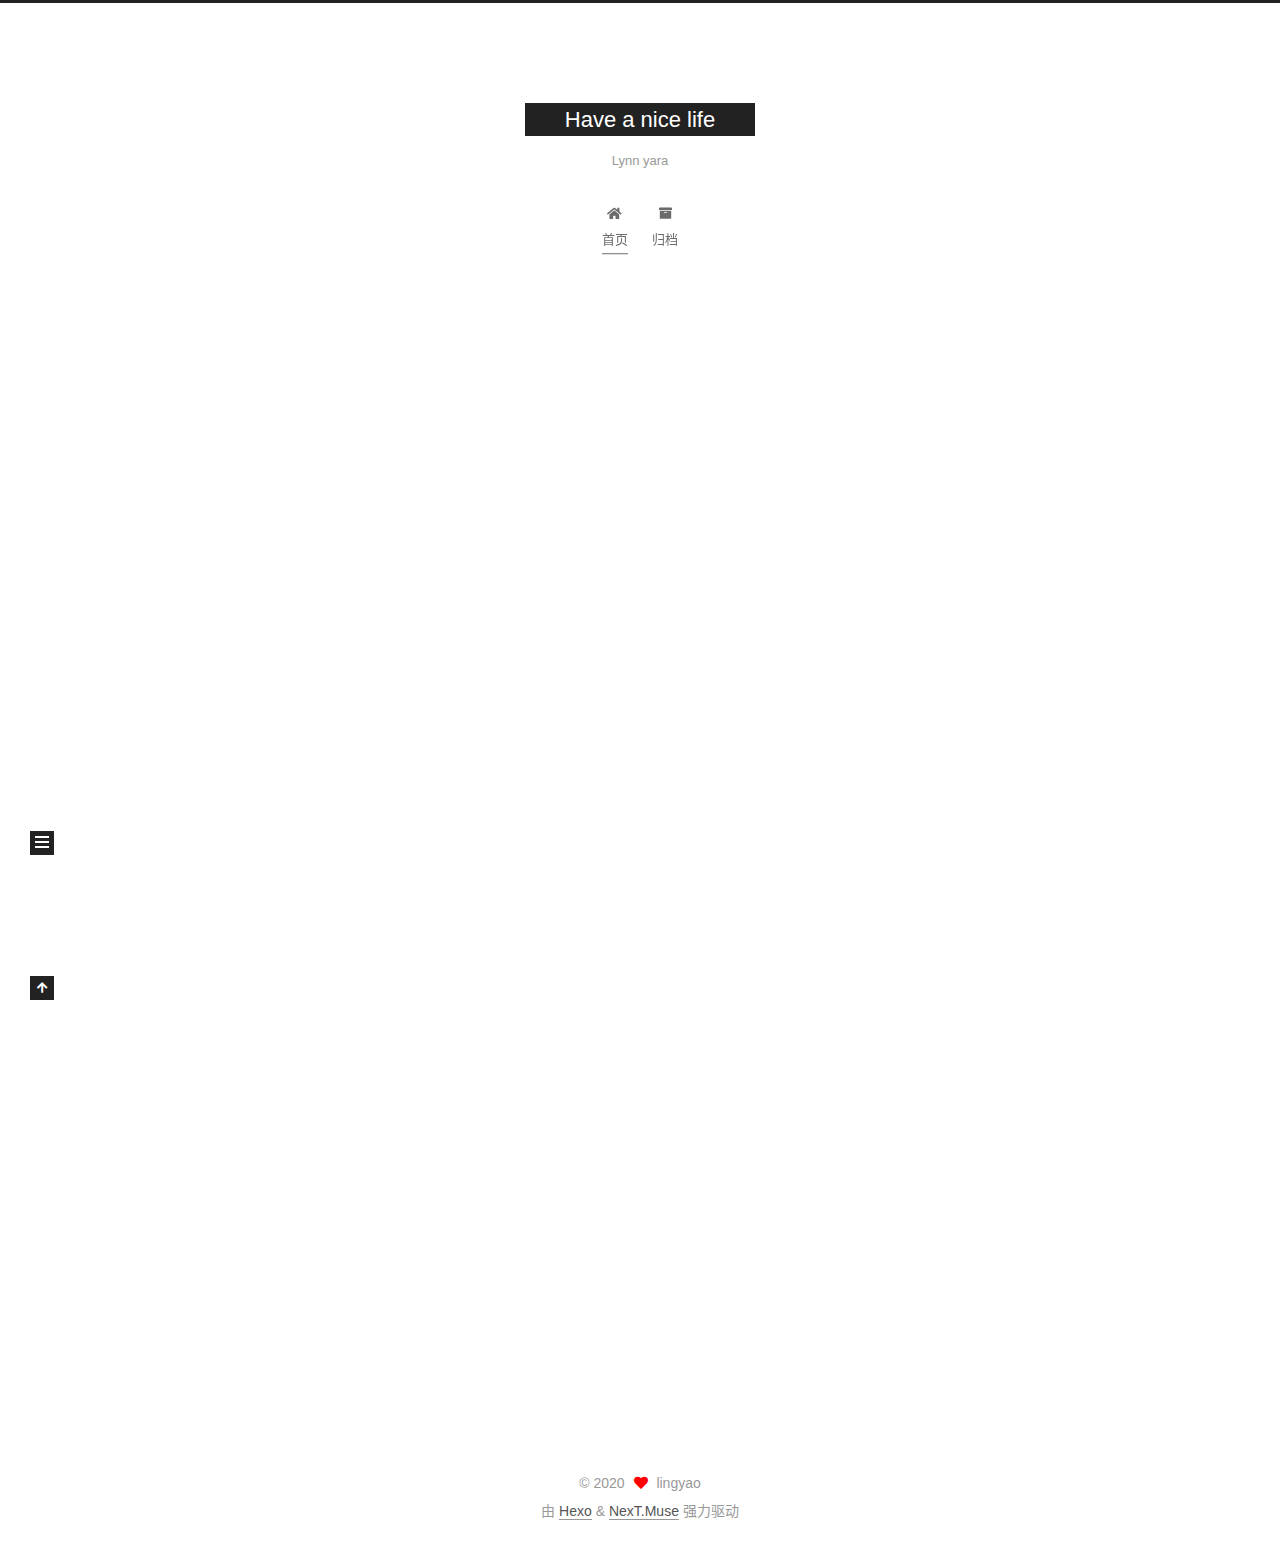
<file: index.html>
<!DOCTYPE html>
<html lang="zh-CN">
<head>
  <meta charset="UTF-8">
<meta name="viewport" content="width=device-width, initial-scale=1, maximum-scale=2">
<meta name="theme-color" content="#222">
<meta name="generator" content="Hexo 5.1.1">
  <link rel="apple-touch-icon" sizes="180x180" href="/images/apple-touch-icon-next.png">
  <link rel="icon" type="image/png" sizes="32x32" href="/images/favicon-32x32-next.png">
  <link rel="icon" type="image/png" sizes="16x16" href="/images/favicon-16x16-next.png">
  <link rel="mask-icon" href="/images/logo.svg" color="#222">

<link rel="stylesheet" href="/css/main.css">


<link rel="stylesheet" href="/lib/font-awesome/css/all.min.css">

<script id="hexo-configurations">
    var NexT = window.NexT || {};
    var CONFIG = {"hostname":"goodnick123.github.io","root":"/","scheme":"Muse","version":"7.8.0","exturl":false,"sidebar":{"position":"left","display":"post","padding":18,"offset":12,"onmobile":false},"copycode":{"enable":false,"show_result":false,"style":null},"back2top":{"enable":true,"sidebar":false,"scrollpercent":false},"bookmark":{"enable":false,"color":"#222","save":"auto"},"fancybox":false,"mediumzoom":false,"lazyload":false,"pangu":false,"comments":{"style":"tabs","active":null,"storage":true,"lazyload":false,"nav":null},"algolia":{"hits":{"per_page":10},"labels":{"input_placeholder":"Search for Posts","hits_empty":"We didn't find any results for the search: ${query}","hits_stats":"${hits} results found in ${time} ms"}},"localsearch":{"enable":false,"trigger":"auto","top_n_per_article":1,"unescape":false,"preload":false},"motion":{"enable":true,"async":false,"transition":{"post_block":"fadeIn","post_header":"slideDownIn","post_body":"slideDownIn","coll_header":"slideLeftIn","sidebar":"slideUpIn"}},"path":"search.xml"};
  </script>

  <meta property="og:type" content="website">
<meta property="og:title" content="Have a nice life">
<meta property="og:url" content="https://goodnick123.github.io/index.html">
<meta property="og:site_name" content="Have a nice life">
<meta property="og:locale" content="zh_CN">
<meta property="article:author" content="lingyao">
<meta name="twitter:card" content="summary">

<link rel="canonical" href="https://goodnick123.github.io/">


<script id="page-configurations">
  // https://hexo.io/docs/variables.html
  CONFIG.page = {
    sidebar: "",
    isHome : true,
    isPost : false,
    lang   : 'zh-CN'
  };
</script>

  <title>Have a nice life</title>
  






  <noscript>
  <style>
  .use-motion .brand,
  .use-motion .menu-item,
  .sidebar-inner,
  .use-motion .post-block,
  .use-motion .pagination,
  .use-motion .comments,
  .use-motion .post-header,
  .use-motion .post-body,
  .use-motion .collection-header { opacity: initial; }

  .use-motion .site-title,
  .use-motion .site-subtitle {
    opacity: initial;
    top: initial;
  }

  .use-motion .logo-line-before i { left: initial; }
  .use-motion .logo-line-after i { right: initial; }
  </style>
</noscript>

</head>

<body itemscope itemtype="http://schema.org/WebPage">
  <div class="container use-motion">
    <div class="headband"></div>

    <header class="header" itemscope itemtype="http://schema.org/WPHeader">
      <div class="header-inner"><div class="site-brand-container">
  <div class="site-nav-toggle">
    <div class="toggle" aria-label="切换导航栏">
      <span class="toggle-line toggle-line-first"></span>
      <span class="toggle-line toggle-line-middle"></span>
      <span class="toggle-line toggle-line-last"></span>
    </div>
  </div>

  <div class="site-meta">

    <a href="/" class="brand" rel="start">
      <span class="logo-line-before"><i></i></span>
      <h1 class="site-title">Have a nice life</h1>
      <span class="logo-line-after"><i></i></span>
    </a>
      <p class="site-subtitle" itemprop="description">Lynn yara</p>
  </div>

  <div class="site-nav-right">
    <div class="toggle popup-trigger">
    </div>
  </div>
</div>




<nav class="site-nav">
  <ul id="menu" class="main-menu menu">
        <li class="menu-item menu-item-home">

    <a href="/" rel="section"><i class="fa fa-home fa-fw"></i>首页</a>

  </li>
        <li class="menu-item menu-item-archives">

    <a href="/archives/" rel="section"><i class="fa fa-archive fa-fw"></i>归档</a>

  </li>
  </ul>
</nav>




</div>
    </header>

    
  <div class="back-to-top">
    <i class="fa fa-arrow-up"></i>
    <span>0%</span>
  </div>


    <main class="main">
      <div class="main-inner">
        <div class="content-wrap">
          

          <div class="content index posts-expand">
            
      
  
  
  <article itemscope itemtype="http://schema.org/Article" class="post-block" lang="zh-CN">
    <link itemprop="mainEntityOfPage" href="https://goodnick123.github.io/2020/08/29/hello-world/">

    <span hidden itemprop="author" itemscope itemtype="http://schema.org/Person">
      <meta itemprop="image" content="/images/avatar.gif">
      <meta itemprop="name" content="lingyao">
      <meta itemprop="description" content="">
    </span>

    <span hidden itemprop="publisher" itemscope itemtype="http://schema.org/Organization">
      <meta itemprop="name" content="Have a nice life">
    </span>
      <header class="post-header">
        <h2 class="post-title" itemprop="name headline">
          
            <a href="/2020/08/29/hello-world/" class="post-title-link" itemprop="url">Hello World</a>
        </h2>

        <div class="post-meta">
            <span class="post-meta-item">
              <span class="post-meta-item-icon">
                <i class="far fa-calendar"></i>
              </span>
              <span class="post-meta-item-text">发表于</span>

              <time title="创建时间：2020-08-29 17:51:52" itemprop="dateCreated datePublished" datetime="2020-08-29T17:51:52+08:00">2020-08-29</time>
            </span>

          

        </div>
      </header>

    
    
    
    <div class="post-body" itemprop="articleBody">

      
          <p>Welcome to <a target="_blank" rel="noopener" href="https://hexo.io/">Hexo</a>! This is your very first post. Check <a target="_blank" rel="noopener" href="https://hexo.io/docs/">documentation</a> for more info. If you get any problems when using Hexo, you can find the answer in <a target="_blank" rel="noopener" href="https://hexo.io/docs/troubleshooting.html">troubleshooting</a> or you can ask me on <a target="_blank" rel="noopener" href="https://github.com/hexojs/hexo/issues">GitHub</a>.</p>
<h2 id="Quick-Start"><a href="#Quick-Start" class="headerlink" title="Quick Start"></a>Quick Start</h2><h3 id="Create-a-new-post"><a href="#Create-a-new-post" class="headerlink" title="Create a new post"></a>Create a new post</h3><figure class="highlight bash"><table><tr><td class="gutter"><pre><span class="line">1</span><br></pre></td><td class="code"><pre><span class="line">$ hexo new <span class="string">&quot;My New Post&quot;</span></span><br></pre></td></tr></table></figure>

<p>More info: <a target="_blank" rel="noopener" href="https://hexo.io/docs/writing.html">Writing</a></p>
<h3 id="Run-server"><a href="#Run-server" class="headerlink" title="Run server"></a>Run server</h3><figure class="highlight bash"><table><tr><td class="gutter"><pre><span class="line">1</span><br></pre></td><td class="code"><pre><span class="line">$ hexo server</span><br></pre></td></tr></table></figure>

<p>More info: <a target="_blank" rel="noopener" href="https://hexo.io/docs/server.html">Server</a></p>
<h3 id="Generate-static-files"><a href="#Generate-static-files" class="headerlink" title="Generate static files"></a>Generate static files</h3><figure class="highlight bash"><table><tr><td class="gutter"><pre><span class="line">1</span><br></pre></td><td class="code"><pre><span class="line">$ hexo generate</span><br></pre></td></tr></table></figure>

<p>More info: <a target="_blank" rel="noopener" href="https://hexo.io/docs/generating.html">Generating</a></p>
<h3 id="Deploy-to-remote-sites"><a href="#Deploy-to-remote-sites" class="headerlink" title="Deploy to remote sites"></a>Deploy to remote sites</h3><figure class="highlight bash"><table><tr><td class="gutter"><pre><span class="line">1</span><br></pre></td><td class="code"><pre><span class="line">$ hexo deploy</span><br></pre></td></tr></table></figure>

<p>More info: <a target="_blank" rel="noopener" href="https://hexo.io/docs/one-command-deployment.html">Deployment</a></p>

      
    </div>

    
    
    
      <footer class="post-footer">
        <div class="post-eof"></div>
      </footer>
  </article>
  
  
  


  



          </div>
          

<script>
  window.addEventListener('tabs:register', () => {
    let { activeClass } = CONFIG.comments;
    if (CONFIG.comments.storage) {
      activeClass = localStorage.getItem('comments_active') || activeClass;
    }
    if (activeClass) {
      let activeTab = document.querySelector(`a[href="#comment-${activeClass}"]`);
      if (activeTab) {
        activeTab.click();
      }
    }
  });
  if (CONFIG.comments.storage) {
    window.addEventListener('tabs:click', event => {
      if (!event.target.matches('.tabs-comment .tab-content .tab-pane')) return;
      let commentClass = event.target.classList[1];
      localStorage.setItem('comments_active', commentClass);
    });
  }
</script>

        </div>
          
  
  <div class="toggle sidebar-toggle">
    <span class="toggle-line toggle-line-first"></span>
    <span class="toggle-line toggle-line-middle"></span>
    <span class="toggle-line toggle-line-last"></span>
  </div>

  <aside class="sidebar">
    <div class="sidebar-inner">

      <ul class="sidebar-nav motion-element">
        <li class="sidebar-nav-toc">
          文章目录
        </li>
        <li class="sidebar-nav-overview">
          站点概览
        </li>
      </ul>

      <!--noindex-->
      <div class="post-toc-wrap sidebar-panel">
      </div>
      <!--/noindex-->

      <div class="site-overview-wrap sidebar-panel">
        <div class="site-author motion-element" itemprop="author" itemscope itemtype="http://schema.org/Person">
  <p class="site-author-name" itemprop="name">lingyao</p>
  <div class="site-description" itemprop="description"></div>
</div>
<div class="site-state-wrap motion-element">
  <nav class="site-state">
      <div class="site-state-item site-state-posts">
          <a href="/archives/">
        
          <span class="site-state-item-count">1</span>
          <span class="site-state-item-name">日志</span>
        </a>
      </div>
  </nav>
</div>



      </div>

    </div>
  </aside>
  <div id="sidebar-dimmer"></div>


      </div>
    </main>

    <footer class="footer">
      <div class="footer-inner">
        

        

<div class="copyright">
  
  &copy; 
  <span itemprop="copyrightYear">2020</span>
  <span class="with-love">
    <i class="fa fa-heart"></i>
  </span>
  <span class="author" itemprop="copyrightHolder">lingyao</span>
</div>
  <div class="powered-by">由 <a href="https://hexo.io/" class="theme-link" rel="noopener" target="_blank">Hexo</a> & <a href="https://muse.theme-next.org/" class="theme-link" rel="noopener" target="_blank">NexT.Muse</a> 强力驱动
  </div>

        








      </div>
    </footer>
  </div>

  
  <script src="/lib/anime.min.js"></script>
  <script src="/lib/velocity/velocity.min.js"></script>
  <script src="/lib/velocity/velocity.ui.min.js"></script>

<script src="/js/utils.js"></script>

<script src="/js/motion.js"></script>


<script src="/js/schemes/muse.js"></script>


<script src="/js/next-boot.js"></script>




  















  

  

</body>
</html>
</file>
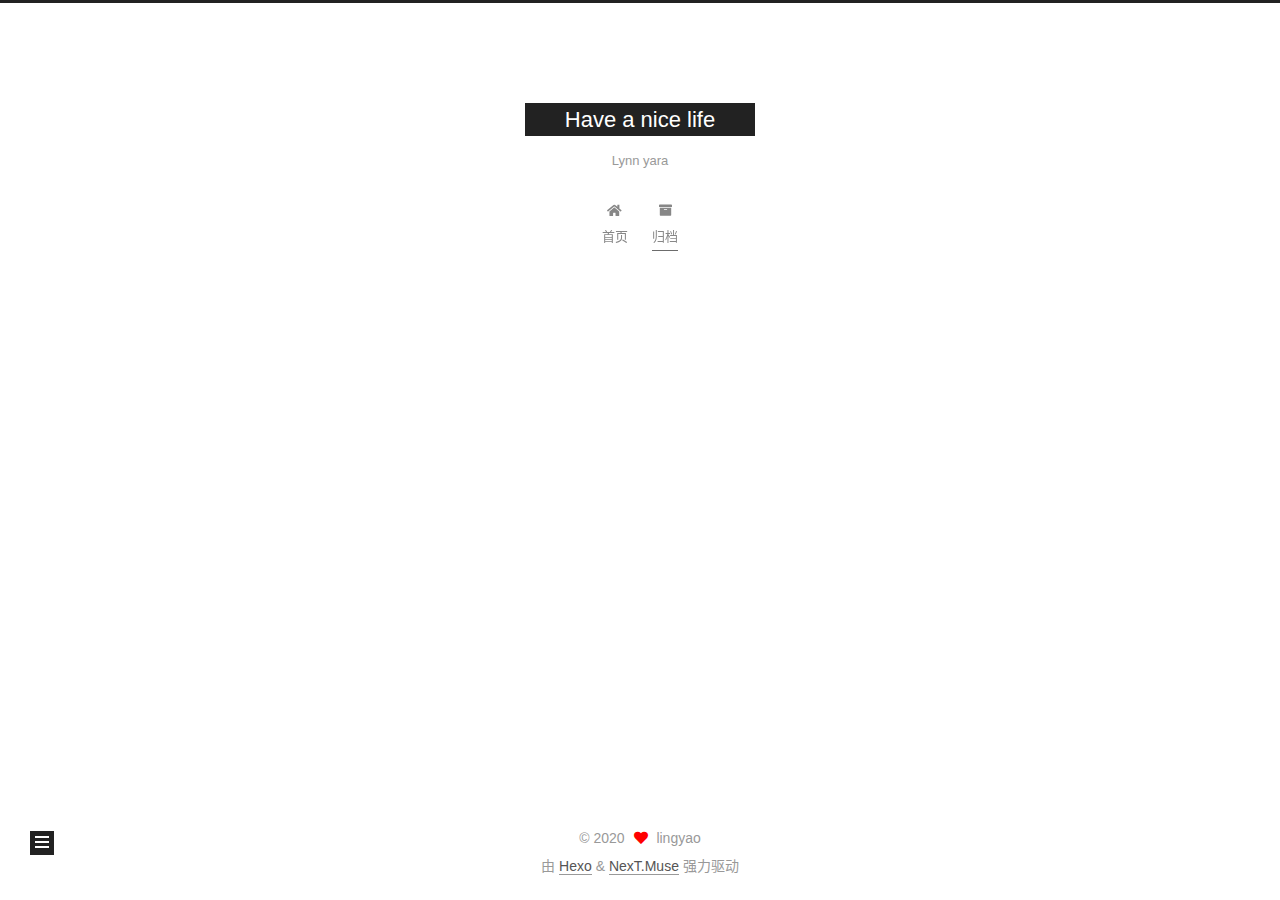
<file: archives/index.html>
<!DOCTYPE html>
<html lang="zh-CN">
<head>
  <meta charset="UTF-8">
<meta name="viewport" content="width=device-width, initial-scale=1, maximum-scale=2">
<meta name="theme-color" content="#222">
<meta name="generator" content="Hexo 5.1.1">
  <link rel="apple-touch-icon" sizes="180x180" href="/images/apple-touch-icon-next.png">
  <link rel="icon" type="image/png" sizes="32x32" href="/images/favicon-32x32-next.png">
  <link rel="icon" type="image/png" sizes="16x16" href="/images/favicon-16x16-next.png">
  <link rel="mask-icon" href="/images/logo.svg" color="#222">

<link rel="stylesheet" href="/css/main.css">


<link rel="stylesheet" href="/lib/font-awesome/css/all.min.css">

<script id="hexo-configurations">
    var NexT = window.NexT || {};
    var CONFIG = {"hostname":"goodnick123.github.io","root":"/","scheme":"Muse","version":"7.8.0","exturl":false,"sidebar":{"position":"left","display":"post","padding":18,"offset":12,"onmobile":false},"copycode":{"enable":false,"show_result":false,"style":null},"back2top":{"enable":true,"sidebar":false,"scrollpercent":false},"bookmark":{"enable":false,"color":"#222","save":"auto"},"fancybox":false,"mediumzoom":false,"lazyload":false,"pangu":false,"comments":{"style":"tabs","active":null,"storage":true,"lazyload":false,"nav":null},"algolia":{"hits":{"per_page":10},"labels":{"input_placeholder":"Search for Posts","hits_empty":"We didn't find any results for the search: ${query}","hits_stats":"${hits} results found in ${time} ms"}},"localsearch":{"enable":false,"trigger":"auto","top_n_per_article":1,"unescape":false,"preload":false},"motion":{"enable":true,"async":false,"transition":{"post_block":"fadeIn","post_header":"slideDownIn","post_body":"slideDownIn","coll_header":"slideLeftIn","sidebar":"slideUpIn"}},"path":"search.xml"};
  </script>

  <meta property="og:type" content="website">
<meta property="og:title" content="Have a nice life">
<meta property="og:url" content="https://goodnick123.github.io/archives/index.html">
<meta property="og:site_name" content="Have a nice life">
<meta property="og:locale" content="zh_CN">
<meta property="article:author" content="lingyao">
<meta name="twitter:card" content="summary">

<link rel="canonical" href="https://goodnick123.github.io/archives/">


<script id="page-configurations">
  // https://hexo.io/docs/variables.html
  CONFIG.page = {
    sidebar: "",
    isHome : false,
    isPost : false,
    lang   : 'zh-CN'
  };
</script>

  <title>归档 | Have a nice life</title>
  






  <noscript>
  <style>
  .use-motion .brand,
  .use-motion .menu-item,
  .sidebar-inner,
  .use-motion .post-block,
  .use-motion .pagination,
  .use-motion .comments,
  .use-motion .post-header,
  .use-motion .post-body,
  .use-motion .collection-header { opacity: initial; }

  .use-motion .site-title,
  .use-motion .site-subtitle {
    opacity: initial;
    top: initial;
  }

  .use-motion .logo-line-before i { left: initial; }
  .use-motion .logo-line-after i { right: initial; }
  </style>
</noscript>

</head>

<body itemscope itemtype="http://schema.org/WebPage">
  <div class="container use-motion">
    <div class="headband"></div>

    <header class="header" itemscope itemtype="http://schema.org/WPHeader">
      <div class="header-inner"><div class="site-brand-container">
  <div class="site-nav-toggle">
    <div class="toggle" aria-label="切换导航栏">
      <span class="toggle-line toggle-line-first"></span>
      <span class="toggle-line toggle-line-middle"></span>
      <span class="toggle-line toggle-line-last"></span>
    </div>
  </div>

  <div class="site-meta">

    <a href="/" class="brand" rel="start">
      <span class="logo-line-before"><i></i></span>
      <h1 class="site-title">Have a nice life</h1>
      <span class="logo-line-after"><i></i></span>
    </a>
      <p class="site-subtitle" itemprop="description">Lynn yara</p>
  </div>

  <div class="site-nav-right">
    <div class="toggle popup-trigger">
    </div>
  </div>
</div>




<nav class="site-nav">
  <ul id="menu" class="main-menu menu">
        <li class="menu-item menu-item-home">

    <a href="/" rel="section"><i class="fa fa-home fa-fw"></i>首页</a>

  </li>
        <li class="menu-item menu-item-archives">

    <a href="/archives/" rel="section"><i class="fa fa-archive fa-fw"></i>归档</a>

  </li>
  </ul>
</nav>




</div>
    </header>

    
  <div class="back-to-top">
    <i class="fa fa-arrow-up"></i>
    <span>0%</span>
  </div>


    <main class="main">
      <div class="main-inner">
        <div class="content-wrap">
          

          <div class="content archive">
            

  
  
  
  <div class="post-block">
    <div class="posts-collapse">
      <div class="collection-title">
        <span class="collection-header">嗯..! 目前共计 1 篇日志。 继续努力。</span>
      </div>

      
    <div class="collection-year">
      <span class="collection-header">2020</span>
    </div>

  <article itemscope itemtype="http://schema.org/Article">
    <header class="post-header">

      <div class="post-meta">
        <time itemprop="dateCreated"
              datetime="2020-08-29T17:51:52+08:00"
              content="2020-08-29">
          08-29
        </time>
      </div>

      <div class="post-title">
          <a class="post-title-link" href="/2020/08/29/hello-world/" itemprop="url">
            <span itemprop="name">Hello World</span>
          </a>
      </div>

    </header>
  </article>


    </div>
  </div>
  
  
  

  



          </div>
          

<script>
  window.addEventListener('tabs:register', () => {
    let { activeClass } = CONFIG.comments;
    if (CONFIG.comments.storage) {
      activeClass = localStorage.getItem('comments_active') || activeClass;
    }
    if (activeClass) {
      let activeTab = document.querySelector(`a[href="#comment-${activeClass}"]`);
      if (activeTab) {
        activeTab.click();
      }
    }
  });
  if (CONFIG.comments.storage) {
    window.addEventListener('tabs:click', event => {
      if (!event.target.matches('.tabs-comment .tab-content .tab-pane')) return;
      let commentClass = event.target.classList[1];
      localStorage.setItem('comments_active', commentClass);
    });
  }
</script>

        </div>
          
  
  <div class="toggle sidebar-toggle">
    <span class="toggle-line toggle-line-first"></span>
    <span class="toggle-line toggle-line-middle"></span>
    <span class="toggle-line toggle-line-last"></span>
  </div>

  <aside class="sidebar">
    <div class="sidebar-inner">

      <ul class="sidebar-nav motion-element">
        <li class="sidebar-nav-toc">
          文章目录
        </li>
        <li class="sidebar-nav-overview">
          站点概览
        </li>
      </ul>

      <!--noindex-->
      <div class="post-toc-wrap sidebar-panel">
      </div>
      <!--/noindex-->

      <div class="site-overview-wrap sidebar-panel">
        <div class="site-author motion-element" itemprop="author" itemscope itemtype="http://schema.org/Person">
  <p class="site-author-name" itemprop="name">lingyao</p>
  <div class="site-description" itemprop="description"></div>
</div>
<div class="site-state-wrap motion-element">
  <nav class="site-state">
      <div class="site-state-item site-state-posts">
          <a href="/archives/">
        
          <span class="site-state-item-count">1</span>
          <span class="site-state-item-name">日志</span>
        </a>
      </div>
  </nav>
</div>



      </div>

    </div>
  </aside>
  <div id="sidebar-dimmer"></div>


      </div>
    </main>

    <footer class="footer">
      <div class="footer-inner">
        

        

<div class="copyright">
  
  &copy; 
  <span itemprop="copyrightYear">2020</span>
  <span class="with-love">
    <i class="fa fa-heart"></i>
  </span>
  <span class="author" itemprop="copyrightHolder">lingyao</span>
</div>
  <div class="powered-by">由 <a href="https://hexo.io/" class="theme-link" rel="noopener" target="_blank">Hexo</a> & <a href="https://muse.theme-next.org/" class="theme-link" rel="noopener" target="_blank">NexT.Muse</a> 强力驱动
  </div>

        








      </div>
    </footer>
  </div>

  
  <script src="/lib/anime.min.js"></script>
  <script src="/lib/velocity/velocity.min.js"></script>
  <script src="/lib/velocity/velocity.ui.min.js"></script>

<script src="/js/utils.js"></script>

<script src="/js/motion.js"></script>


<script src="/js/schemes/muse.js"></script>


<script src="/js/next-boot.js"></script>




  















  

  

</body>
</html>
</file>
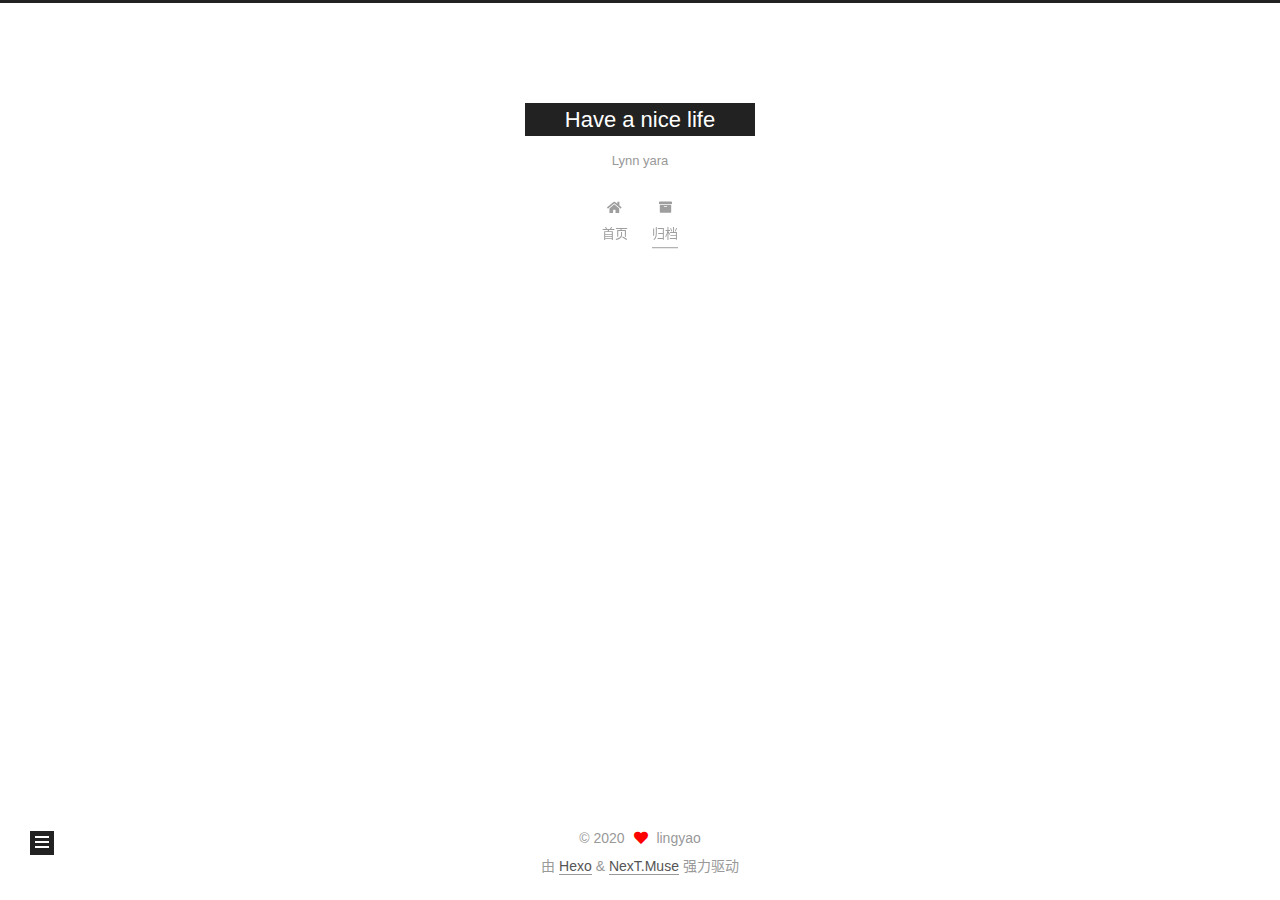
<file: archives/2020/index.html>
<!DOCTYPE html>
<html lang="zh-CN">
<head>
  <meta charset="UTF-8">
<meta name="viewport" content="width=device-width, initial-scale=1, maximum-scale=2">
<meta name="theme-color" content="#222">
<meta name="generator" content="Hexo 5.1.1">
  <link rel="apple-touch-icon" sizes="180x180" href="/images/apple-touch-icon-next.png">
  <link rel="icon" type="image/png" sizes="32x32" href="/images/favicon-32x32-next.png">
  <link rel="icon" type="image/png" sizes="16x16" href="/images/favicon-16x16-next.png">
  <link rel="mask-icon" href="/images/logo.svg" color="#222">

<link rel="stylesheet" href="/css/main.css">


<link rel="stylesheet" href="/lib/font-awesome/css/all.min.css">

<script id="hexo-configurations">
    var NexT = window.NexT || {};
    var CONFIG = {"hostname":"goodnick123.github.io","root":"/","scheme":"Muse","version":"7.8.0","exturl":false,"sidebar":{"position":"left","display":"post","padding":18,"offset":12,"onmobile":false},"copycode":{"enable":false,"show_result":false,"style":null},"back2top":{"enable":true,"sidebar":false,"scrollpercent":false},"bookmark":{"enable":false,"color":"#222","save":"auto"},"fancybox":false,"mediumzoom":false,"lazyload":false,"pangu":false,"comments":{"style":"tabs","active":null,"storage":true,"lazyload":false,"nav":null},"algolia":{"hits":{"per_page":10},"labels":{"input_placeholder":"Search for Posts","hits_empty":"We didn't find any results for the search: ${query}","hits_stats":"${hits} results found in ${time} ms"}},"localsearch":{"enable":false,"trigger":"auto","top_n_per_article":1,"unescape":false,"preload":false},"motion":{"enable":true,"async":false,"transition":{"post_block":"fadeIn","post_header":"slideDownIn","post_body":"slideDownIn","coll_header":"slideLeftIn","sidebar":"slideUpIn"}},"path":"search.xml"};
  </script>

  <meta property="og:type" content="website">
<meta property="og:title" content="Have a nice life">
<meta property="og:url" content="https://goodnick123.github.io/archives/2020/index.html">
<meta property="og:site_name" content="Have a nice life">
<meta property="og:locale" content="zh_CN">
<meta property="article:author" content="lingyao">
<meta name="twitter:card" content="summary">

<link rel="canonical" href="https://goodnick123.github.io/archives/2020/">


<script id="page-configurations">
  // https://hexo.io/docs/variables.html
  CONFIG.page = {
    sidebar: "",
    isHome : false,
    isPost : false,
    lang   : 'zh-CN'
  };
</script>

  <title>归档 | Have a nice life</title>
  






  <noscript>
  <style>
  .use-motion .brand,
  .use-motion .menu-item,
  .sidebar-inner,
  .use-motion .post-block,
  .use-motion .pagination,
  .use-motion .comments,
  .use-motion .post-header,
  .use-motion .post-body,
  .use-motion .collection-header { opacity: initial; }

  .use-motion .site-title,
  .use-motion .site-subtitle {
    opacity: initial;
    top: initial;
  }

  .use-motion .logo-line-before i { left: initial; }
  .use-motion .logo-line-after i { right: initial; }
  </style>
</noscript>

</head>

<body itemscope itemtype="http://schema.org/WebPage">
  <div class="container use-motion">
    <div class="headband"></div>

    <header class="header" itemscope itemtype="http://schema.org/WPHeader">
      <div class="header-inner"><div class="site-brand-container">
  <div class="site-nav-toggle">
    <div class="toggle" aria-label="切换导航栏">
      <span class="toggle-line toggle-line-first"></span>
      <span class="toggle-line toggle-line-middle"></span>
      <span class="toggle-line toggle-line-last"></span>
    </div>
  </div>

  <div class="site-meta">

    <a href="/" class="brand" rel="start">
      <span class="logo-line-before"><i></i></span>
      <h1 class="site-title">Have a nice life</h1>
      <span class="logo-line-after"><i></i></span>
    </a>
      <p class="site-subtitle" itemprop="description">Lynn yara</p>
  </div>

  <div class="site-nav-right">
    <div class="toggle popup-trigger">
    </div>
  </div>
</div>




<nav class="site-nav">
  <ul id="menu" class="main-menu menu">
        <li class="menu-item menu-item-home">

    <a href="/" rel="section"><i class="fa fa-home fa-fw"></i>首页</a>

  </li>
        <li class="menu-item menu-item-archives">

    <a href="/archives/" rel="section"><i class="fa fa-archive fa-fw"></i>归档</a>

  </li>
  </ul>
</nav>




</div>
    </header>

    
  <div class="back-to-top">
    <i class="fa fa-arrow-up"></i>
    <span>0%</span>
  </div>


    <main class="main">
      <div class="main-inner">
        <div class="content-wrap">
          

          <div class="content archive">
            

  
  
  
  <div class="post-block">
    <div class="posts-collapse">
      <div class="collection-title">
        <span class="collection-header">嗯..! 目前共计 1 篇日志。 继续努力。</span>
      </div>

      
    <div class="collection-year">
      <span class="collection-header">2020</span>
    </div>

  <article itemscope itemtype="http://schema.org/Article">
    <header class="post-header">

      <div class="post-meta">
        <time itemprop="dateCreated"
              datetime="2020-08-29T17:51:52+08:00"
              content="2020-08-29">
          08-29
        </time>
      </div>

      <div class="post-title">
          <a class="post-title-link" href="/2020/08/29/hello-world/" itemprop="url">
            <span itemprop="name">Hello World</span>
          </a>
      </div>

    </header>
  </article>


    </div>
  </div>
  
  
  

  



          </div>
          

<script>
  window.addEventListener('tabs:register', () => {
    let { activeClass } = CONFIG.comments;
    if (CONFIG.comments.storage) {
      activeClass = localStorage.getItem('comments_active') || activeClass;
    }
    if (activeClass) {
      let activeTab = document.querySelector(`a[href="#comment-${activeClass}"]`);
      if (activeTab) {
        activeTab.click();
      }
    }
  });
  if (CONFIG.comments.storage) {
    window.addEventListener('tabs:click', event => {
      if (!event.target.matches('.tabs-comment .tab-content .tab-pane')) return;
      let commentClass = event.target.classList[1];
      localStorage.setItem('comments_active', commentClass);
    });
  }
</script>

        </div>
          
  
  <div class="toggle sidebar-toggle">
    <span class="toggle-line toggle-line-first"></span>
    <span class="toggle-line toggle-line-middle"></span>
    <span class="toggle-line toggle-line-last"></span>
  </div>

  <aside class="sidebar">
    <div class="sidebar-inner">

      <ul class="sidebar-nav motion-element">
        <li class="sidebar-nav-toc">
          文章目录
        </li>
        <li class="sidebar-nav-overview">
          站点概览
        </li>
      </ul>

      <!--noindex-->
      <div class="post-toc-wrap sidebar-panel">
      </div>
      <!--/noindex-->

      <div class="site-overview-wrap sidebar-panel">
        <div class="site-author motion-element" itemprop="author" itemscope itemtype="http://schema.org/Person">
  <p class="site-author-name" itemprop="name">lingyao</p>
  <div class="site-description" itemprop="description"></div>
</div>
<div class="site-state-wrap motion-element">
  <nav class="site-state">
      <div class="site-state-item site-state-posts">
          <a href="/archives/">
        
          <span class="site-state-item-count">1</span>
          <span class="site-state-item-name">日志</span>
        </a>
      </div>
  </nav>
</div>



      </div>

    </div>
  </aside>
  <div id="sidebar-dimmer"></div>


      </div>
    </main>

    <footer class="footer">
      <div class="footer-inner">
        

        

<div class="copyright">
  
  &copy; 
  <span itemprop="copyrightYear">2020</span>
  <span class="with-love">
    <i class="fa fa-heart"></i>
  </span>
  <span class="author" itemprop="copyrightHolder">lingyao</span>
</div>
  <div class="powered-by">由 <a href="https://hexo.io/" class="theme-link" rel="noopener" target="_blank">Hexo</a> & <a href="https://muse.theme-next.org/" class="theme-link" rel="noopener" target="_blank">NexT.Muse</a> 强力驱动
  </div>

        








      </div>
    </footer>
  </div>

  
  <script src="/lib/anime.min.js"></script>
  <script src="/lib/velocity/velocity.min.js"></script>
  <script src="/lib/velocity/velocity.ui.min.js"></script>

<script src="/js/utils.js"></script>

<script src="/js/motion.js"></script>


<script src="/js/schemes/muse.js"></script>


<script src="/js/next-boot.js"></script>




  















  

  

</body>
</html>
</file>
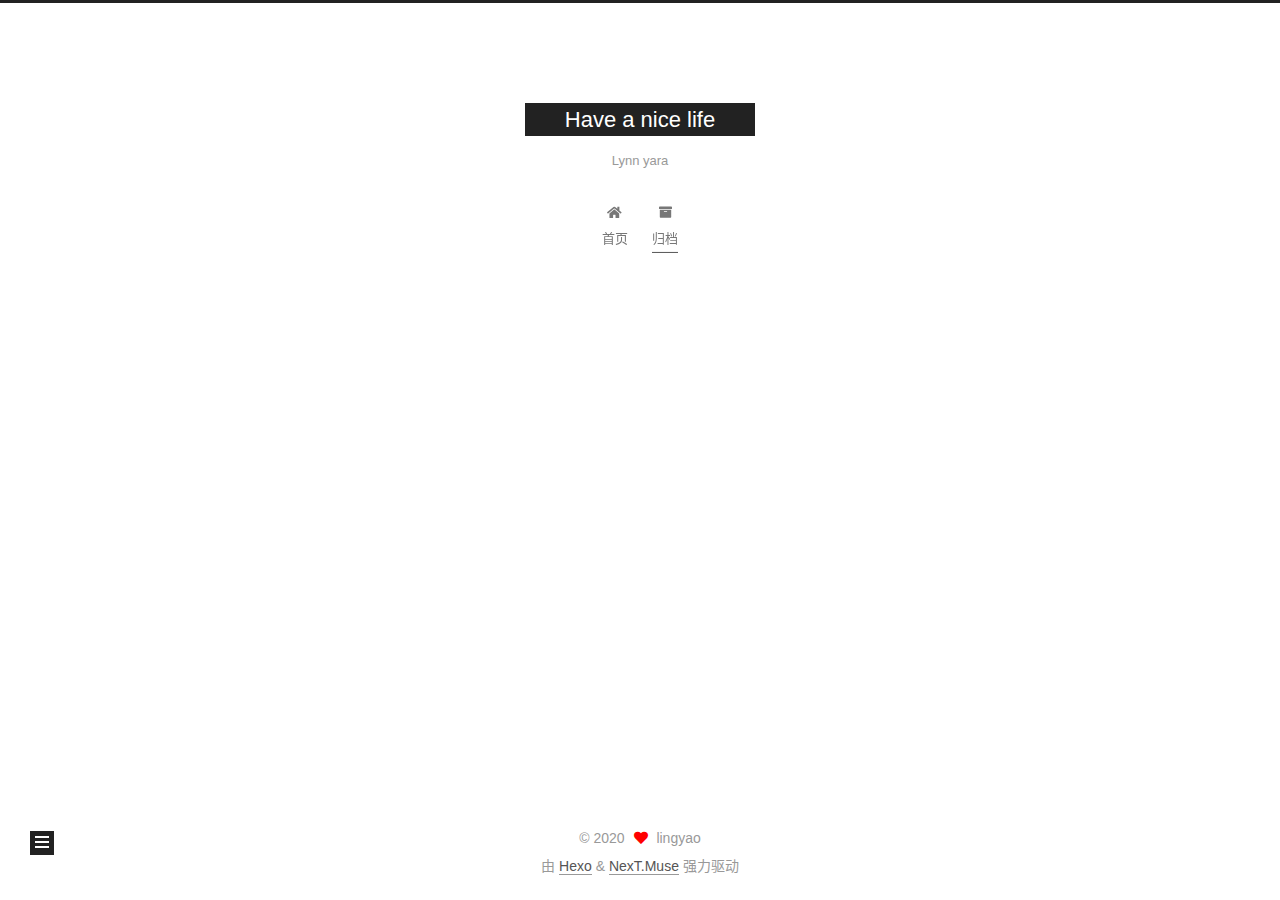
<file: archives/2020/08/index.html>
<!DOCTYPE html>
<html lang="zh-CN">
<head>
  <meta charset="UTF-8">
<meta name="viewport" content="width=device-width, initial-scale=1, maximum-scale=2">
<meta name="theme-color" content="#222">
<meta name="generator" content="Hexo 5.1.1">
  <link rel="apple-touch-icon" sizes="180x180" href="/images/apple-touch-icon-next.png">
  <link rel="icon" type="image/png" sizes="32x32" href="/images/favicon-32x32-next.png">
  <link rel="icon" type="image/png" sizes="16x16" href="/images/favicon-16x16-next.png">
  <link rel="mask-icon" href="/images/logo.svg" color="#222">

<link rel="stylesheet" href="/css/main.css">


<link rel="stylesheet" href="/lib/font-awesome/css/all.min.css">

<script id="hexo-configurations">
    var NexT = window.NexT || {};
    var CONFIG = {"hostname":"goodnick123.github.io","root":"/","scheme":"Muse","version":"7.8.0","exturl":false,"sidebar":{"position":"left","display":"post","padding":18,"offset":12,"onmobile":false},"copycode":{"enable":false,"show_result":false,"style":null},"back2top":{"enable":true,"sidebar":false,"scrollpercent":false},"bookmark":{"enable":false,"color":"#222","save":"auto"},"fancybox":false,"mediumzoom":false,"lazyload":false,"pangu":false,"comments":{"style":"tabs","active":null,"storage":true,"lazyload":false,"nav":null},"algolia":{"hits":{"per_page":10},"labels":{"input_placeholder":"Search for Posts","hits_empty":"We didn't find any results for the search: ${query}","hits_stats":"${hits} results found in ${time} ms"}},"localsearch":{"enable":false,"trigger":"auto","top_n_per_article":1,"unescape":false,"preload":false},"motion":{"enable":true,"async":false,"transition":{"post_block":"fadeIn","post_header":"slideDownIn","post_body":"slideDownIn","coll_header":"slideLeftIn","sidebar":"slideUpIn"}},"path":"search.xml"};
  </script>

  <meta property="og:type" content="website">
<meta property="og:title" content="Have a nice life">
<meta property="og:url" content="https://goodnick123.github.io/archives/2020/08/index.html">
<meta property="og:site_name" content="Have a nice life">
<meta property="og:locale" content="zh_CN">
<meta property="article:author" content="lingyao">
<meta name="twitter:card" content="summary">

<link rel="canonical" href="https://goodnick123.github.io/archives/2020/08/">


<script id="page-configurations">
  // https://hexo.io/docs/variables.html
  CONFIG.page = {
    sidebar: "",
    isHome : false,
    isPost : false,
    lang   : 'zh-CN'
  };
</script>

  <title>归档 | Have a nice life</title>
  






  <noscript>
  <style>
  .use-motion .brand,
  .use-motion .menu-item,
  .sidebar-inner,
  .use-motion .post-block,
  .use-motion .pagination,
  .use-motion .comments,
  .use-motion .post-header,
  .use-motion .post-body,
  .use-motion .collection-header { opacity: initial; }

  .use-motion .site-title,
  .use-motion .site-subtitle {
    opacity: initial;
    top: initial;
  }

  .use-motion .logo-line-before i { left: initial; }
  .use-motion .logo-line-after i { right: initial; }
  </style>
</noscript>

</head>

<body itemscope itemtype="http://schema.org/WebPage">
  <div class="container use-motion">
    <div class="headband"></div>

    <header class="header" itemscope itemtype="http://schema.org/WPHeader">
      <div class="header-inner"><div class="site-brand-container">
  <div class="site-nav-toggle">
    <div class="toggle" aria-label="切换导航栏">
      <span class="toggle-line toggle-line-first"></span>
      <span class="toggle-line toggle-line-middle"></span>
      <span class="toggle-line toggle-line-last"></span>
    </div>
  </div>

  <div class="site-meta">

    <a href="/" class="brand" rel="start">
      <span class="logo-line-before"><i></i></span>
      <h1 class="site-title">Have a nice life</h1>
      <span class="logo-line-after"><i></i></span>
    </a>
      <p class="site-subtitle" itemprop="description">Lynn yara</p>
  </div>

  <div class="site-nav-right">
    <div class="toggle popup-trigger">
    </div>
  </div>
</div>




<nav class="site-nav">
  <ul id="menu" class="main-menu menu">
        <li class="menu-item menu-item-home">

    <a href="/" rel="section"><i class="fa fa-home fa-fw"></i>首页</a>

  </li>
        <li class="menu-item menu-item-archives">

    <a href="/archives/" rel="section"><i class="fa fa-archive fa-fw"></i>归档</a>

  </li>
  </ul>
</nav>




</div>
    </header>

    
  <div class="back-to-top">
    <i class="fa fa-arrow-up"></i>
    <span>0%</span>
  </div>


    <main class="main">
      <div class="main-inner">
        <div class="content-wrap">
          

          <div class="content archive">
            

  
  
  
  <div class="post-block">
    <div class="posts-collapse">
      <div class="collection-title">
        <span class="collection-header">嗯..! 目前共计 1 篇日志。 继续努力。</span>
      </div>

      
    <div class="collection-year">
      <span class="collection-header">2020</span>
    </div>

  <article itemscope itemtype="http://schema.org/Article">
    <header class="post-header">

      <div class="post-meta">
        <time itemprop="dateCreated"
              datetime="2020-08-29T17:51:52+08:00"
              content="2020-08-29">
          08-29
        </time>
      </div>

      <div class="post-title">
          <a class="post-title-link" href="/2020/08/29/hello-world/" itemprop="url">
            <span itemprop="name">Hello World</span>
          </a>
      </div>

    </header>
  </article>


    </div>
  </div>
  
  
  

  



          </div>
          

<script>
  window.addEventListener('tabs:register', () => {
    let { activeClass } = CONFIG.comments;
    if (CONFIG.comments.storage) {
      activeClass = localStorage.getItem('comments_active') || activeClass;
    }
    if (activeClass) {
      let activeTab = document.querySelector(`a[href="#comment-${activeClass}"]`);
      if (activeTab) {
        activeTab.click();
      }
    }
  });
  if (CONFIG.comments.storage) {
    window.addEventListener('tabs:click', event => {
      if (!event.target.matches('.tabs-comment .tab-content .tab-pane')) return;
      let commentClass = event.target.classList[1];
      localStorage.setItem('comments_active', commentClass);
    });
  }
</script>

        </div>
          
  
  <div class="toggle sidebar-toggle">
    <span class="toggle-line toggle-line-first"></span>
    <span class="toggle-line toggle-line-middle"></span>
    <span class="toggle-line toggle-line-last"></span>
  </div>

  <aside class="sidebar">
    <div class="sidebar-inner">

      <ul class="sidebar-nav motion-element">
        <li class="sidebar-nav-toc">
          文章目录
        </li>
        <li class="sidebar-nav-overview">
          站点概览
        </li>
      </ul>

      <!--noindex-->
      <div class="post-toc-wrap sidebar-panel">
      </div>
      <!--/noindex-->

      <div class="site-overview-wrap sidebar-panel">
        <div class="site-author motion-element" itemprop="author" itemscope itemtype="http://schema.org/Person">
  <p class="site-author-name" itemprop="name">lingyao</p>
  <div class="site-description" itemprop="description"></div>
</div>
<div class="site-state-wrap motion-element">
  <nav class="site-state">
      <div class="site-state-item site-state-posts">
          <a href="/archives/">
        
          <span class="site-state-item-count">1</span>
          <span class="site-state-item-name">日志</span>
        </a>
      </div>
  </nav>
</div>



      </div>

    </div>
  </aside>
  <div id="sidebar-dimmer"></div>


      </div>
    </main>

    <footer class="footer">
      <div class="footer-inner">
        

        

<div class="copyright">
  
  &copy; 
  <span itemprop="copyrightYear">2020</span>
  <span class="with-love">
    <i class="fa fa-heart"></i>
  </span>
  <span class="author" itemprop="copyrightHolder">lingyao</span>
</div>
  <div class="powered-by">由 <a href="https://hexo.io/" class="theme-link" rel="noopener" target="_blank">Hexo</a> & <a href="https://muse.theme-next.org/" class="theme-link" rel="noopener" target="_blank">NexT.Muse</a> 强力驱动
  </div>

        








      </div>
    </footer>
  </div>

  
  <script src="/lib/anime.min.js"></script>
  <script src="/lib/velocity/velocity.min.js"></script>
  <script src="/lib/velocity/velocity.ui.min.js"></script>

<script src="/js/utils.js"></script>

<script src="/js/motion.js"></script>


<script src="/js/schemes/muse.js"></script>


<script src="/js/next-boot.js"></script>




  















  

  

</body>
</html>
</file>
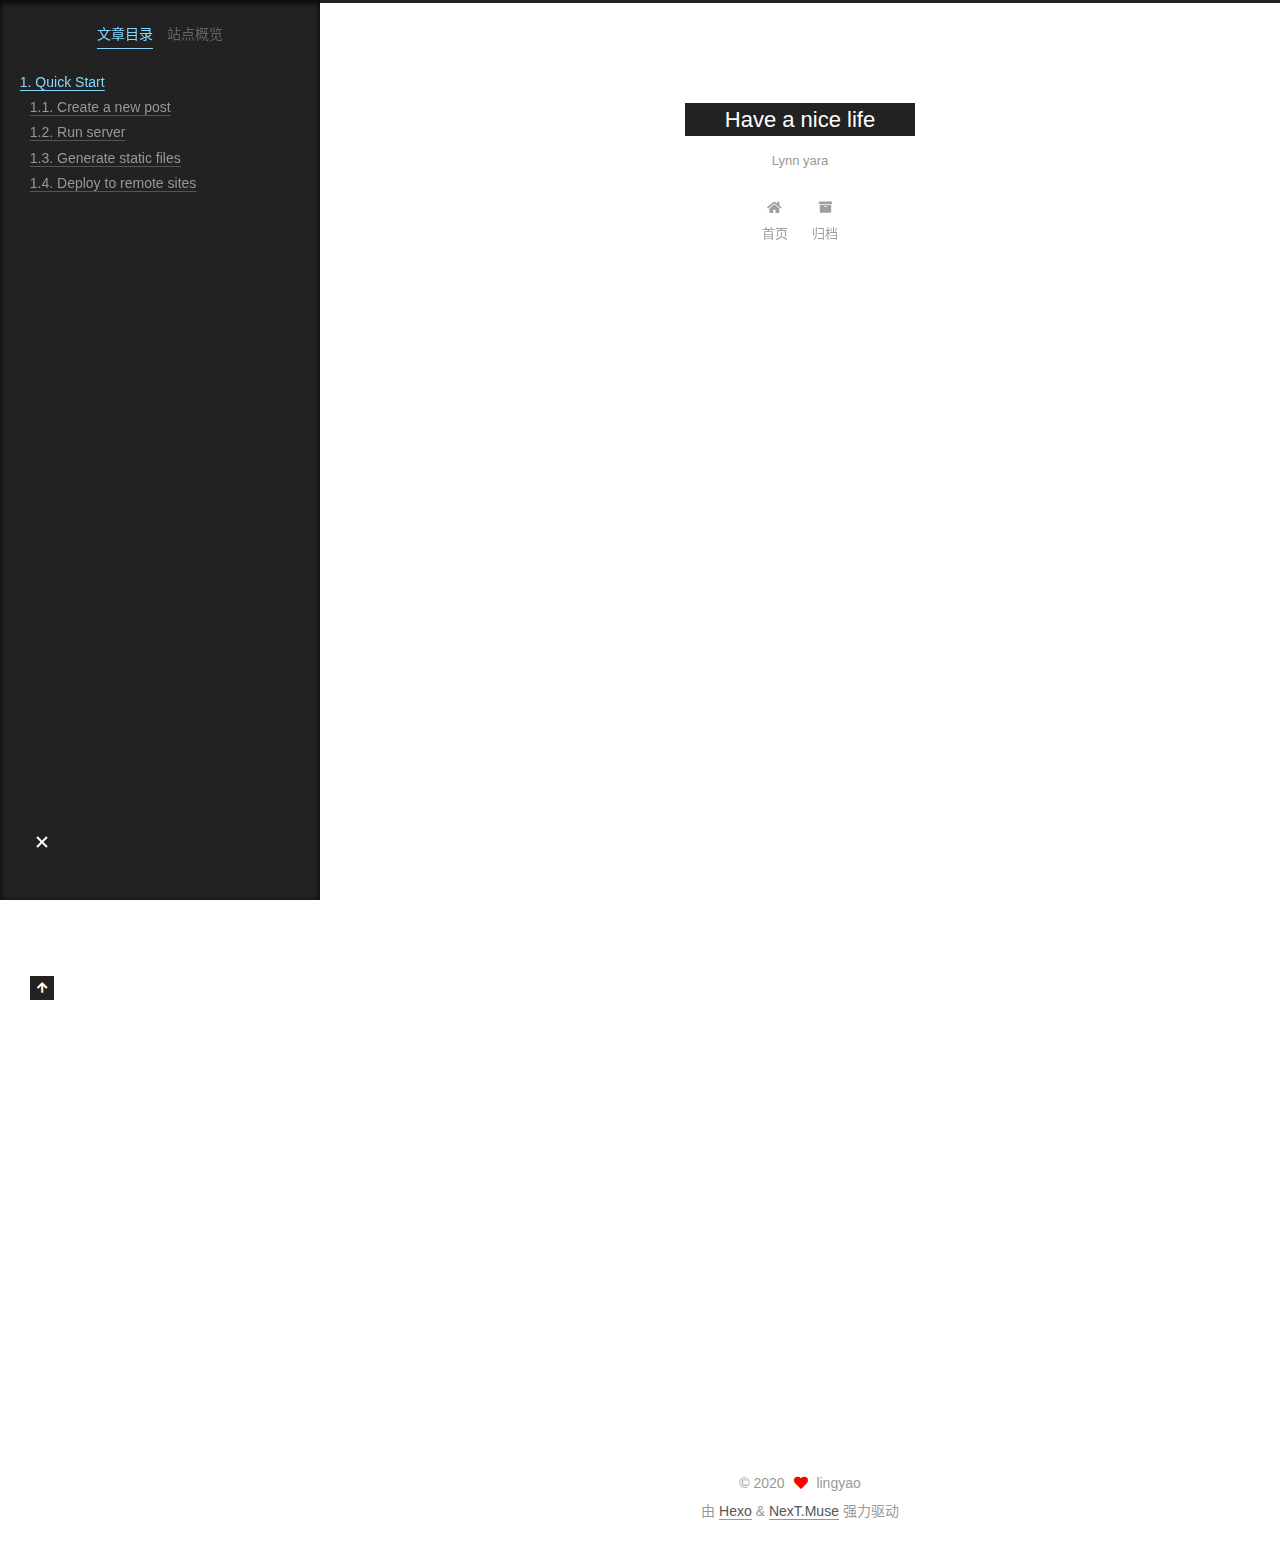
<file: 2020/08/29/hello-world/index.html>
<!DOCTYPE html>
<html lang="zh-CN">
<head>
  <meta charset="UTF-8">
<meta name="viewport" content="width=device-width, initial-scale=1, maximum-scale=2">
<meta name="theme-color" content="#222">
<meta name="generator" content="Hexo 5.1.1">
  <link rel="apple-touch-icon" sizes="180x180" href="/images/apple-touch-icon-next.png">
  <link rel="icon" type="image/png" sizes="32x32" href="/images/favicon-32x32-next.png">
  <link rel="icon" type="image/png" sizes="16x16" href="/images/favicon-16x16-next.png">
  <link rel="mask-icon" href="/images/logo.svg" color="#222">

<link rel="stylesheet" href="/css/main.css">


<link rel="stylesheet" href="/lib/font-awesome/css/all.min.css">

<script id="hexo-configurations">
    var NexT = window.NexT || {};
    var CONFIG = {"hostname":"goodnick123.github.io","root":"/","scheme":"Muse","version":"7.8.0","exturl":false,"sidebar":{"position":"left","display":"post","padding":18,"offset":12,"onmobile":false},"copycode":{"enable":false,"show_result":false,"style":null},"back2top":{"enable":true,"sidebar":false,"scrollpercent":false},"bookmark":{"enable":false,"color":"#222","save":"auto"},"fancybox":false,"mediumzoom":false,"lazyload":false,"pangu":false,"comments":{"style":"tabs","active":null,"storage":true,"lazyload":false,"nav":null},"algolia":{"hits":{"per_page":10},"labels":{"input_placeholder":"Search for Posts","hits_empty":"We didn't find any results for the search: ${query}","hits_stats":"${hits} results found in ${time} ms"}},"localsearch":{"enable":false,"trigger":"auto","top_n_per_article":1,"unescape":false,"preload":false},"motion":{"enable":true,"async":false,"transition":{"post_block":"fadeIn","post_header":"slideDownIn","post_body":"slideDownIn","coll_header":"slideLeftIn","sidebar":"slideUpIn"}},"path":"search.xml"};
  </script>

  <meta name="description" content="Welcome to Hexo! This is your very first post. Check documentation for more info. If you get any problems when using Hexo, you can find the answer in troubleshooting or you can ask me on GitHub. Quick">
<meta property="og:type" content="article">
<meta property="og:title" content="Hello World">
<meta property="og:url" content="https://goodnick123.github.io/2020/08/29/hello-world/index.html">
<meta property="og:site_name" content="Have a nice life">
<meta property="og:description" content="Welcome to Hexo! This is your very first post. Check documentation for more info. If you get any problems when using Hexo, you can find the answer in troubleshooting or you can ask me on GitHub. Quick">
<meta property="og:locale" content="zh_CN">
<meta property="article:published_time" content="2020-08-29T09:51:52.433Z">
<meta property="article:modified_time" content="2020-08-29T09:51:52.433Z">
<meta property="article:author" content="lingyao">
<meta name="twitter:card" content="summary">

<link rel="canonical" href="https://goodnick123.github.io/2020/08/29/hello-world/">


<script id="page-configurations">
  // https://hexo.io/docs/variables.html
  CONFIG.page = {
    sidebar: "",
    isHome : false,
    isPost : true,
    lang   : 'zh-CN'
  };
</script>

  <title>Hello World | Have a nice life</title>
  






  <noscript>
  <style>
  .use-motion .brand,
  .use-motion .menu-item,
  .sidebar-inner,
  .use-motion .post-block,
  .use-motion .pagination,
  .use-motion .comments,
  .use-motion .post-header,
  .use-motion .post-body,
  .use-motion .collection-header { opacity: initial; }

  .use-motion .site-title,
  .use-motion .site-subtitle {
    opacity: initial;
    top: initial;
  }

  .use-motion .logo-line-before i { left: initial; }
  .use-motion .logo-line-after i { right: initial; }
  </style>
</noscript>

</head>

<body itemscope itemtype="http://schema.org/WebPage">
  <div class="container use-motion">
    <div class="headband"></div>

    <header class="header" itemscope itemtype="http://schema.org/WPHeader">
      <div class="header-inner"><div class="site-brand-container">
  <div class="site-nav-toggle">
    <div class="toggle" aria-label="切换导航栏">
      <span class="toggle-line toggle-line-first"></span>
      <span class="toggle-line toggle-line-middle"></span>
      <span class="toggle-line toggle-line-last"></span>
    </div>
  </div>

  <div class="site-meta">

    <a href="/" class="brand" rel="start">
      <span class="logo-line-before"><i></i></span>
      <h1 class="site-title">Have a nice life</h1>
      <span class="logo-line-after"><i></i></span>
    </a>
      <p class="site-subtitle" itemprop="description">Lynn yara</p>
  </div>

  <div class="site-nav-right">
    <div class="toggle popup-trigger">
    </div>
  </div>
</div>




<nav class="site-nav">
  <ul id="menu" class="main-menu menu">
        <li class="menu-item menu-item-home">

    <a href="/" rel="section"><i class="fa fa-home fa-fw"></i>首页</a>

  </li>
        <li class="menu-item menu-item-archives">

    <a href="/archives/" rel="section"><i class="fa fa-archive fa-fw"></i>归档</a>

  </li>
  </ul>
</nav>




</div>
    </header>

    
  <div class="back-to-top">
    <i class="fa fa-arrow-up"></i>
    <span>0%</span>
  </div>


    <main class="main">
      <div class="main-inner">
        <div class="content-wrap">
          

          <div class="content post posts-expand">
            

    
  
  
  <article itemscope itemtype="http://schema.org/Article" class="post-block" lang="zh-CN">
    <link itemprop="mainEntityOfPage" href="https://goodnick123.github.io/2020/08/29/hello-world/">

    <span hidden itemprop="author" itemscope itemtype="http://schema.org/Person">
      <meta itemprop="image" content="/images/avatar.gif">
      <meta itemprop="name" content="lingyao">
      <meta itemprop="description" content="">
    </span>

    <span hidden itemprop="publisher" itemscope itemtype="http://schema.org/Organization">
      <meta itemprop="name" content="Have a nice life">
    </span>
      <header class="post-header">
        <h1 class="post-title" itemprop="name headline">
          Hello World
        </h1>

        <div class="post-meta">
            <span class="post-meta-item">
              <span class="post-meta-item-icon">
                <i class="far fa-calendar"></i>
              </span>
              <span class="post-meta-item-text">发表于</span>

              <time title="创建时间：2020-08-29 17:51:52" itemprop="dateCreated datePublished" datetime="2020-08-29T17:51:52+08:00">2020-08-29</time>
            </span>

          

        </div>
      </header>

    
    
    
    <div class="post-body" itemprop="articleBody">

      
        <p>Welcome to <a target="_blank" rel="noopener" href="https://hexo.io/">Hexo</a>! This is your very first post. Check <a target="_blank" rel="noopener" href="https://hexo.io/docs/">documentation</a> for more info. If you get any problems when using Hexo, you can find the answer in <a target="_blank" rel="noopener" href="https://hexo.io/docs/troubleshooting.html">troubleshooting</a> or you can ask me on <a target="_blank" rel="noopener" href="https://github.com/hexojs/hexo/issues">GitHub</a>.</p>
<h2 id="Quick-Start"><a href="#Quick-Start" class="headerlink" title="Quick Start"></a>Quick Start</h2><h3 id="Create-a-new-post"><a href="#Create-a-new-post" class="headerlink" title="Create a new post"></a>Create a new post</h3><figure class="highlight bash"><table><tr><td class="gutter"><pre><span class="line">1</span><br></pre></td><td class="code"><pre><span class="line">$ hexo new <span class="string">&quot;My New Post&quot;</span></span><br></pre></td></tr></table></figure>

<p>More info: <a target="_blank" rel="noopener" href="https://hexo.io/docs/writing.html">Writing</a></p>
<h3 id="Run-server"><a href="#Run-server" class="headerlink" title="Run server"></a>Run server</h3><figure class="highlight bash"><table><tr><td class="gutter"><pre><span class="line">1</span><br></pre></td><td class="code"><pre><span class="line">$ hexo server</span><br></pre></td></tr></table></figure>

<p>More info: <a target="_blank" rel="noopener" href="https://hexo.io/docs/server.html">Server</a></p>
<h3 id="Generate-static-files"><a href="#Generate-static-files" class="headerlink" title="Generate static files"></a>Generate static files</h3><figure class="highlight bash"><table><tr><td class="gutter"><pre><span class="line">1</span><br></pre></td><td class="code"><pre><span class="line">$ hexo generate</span><br></pre></td></tr></table></figure>

<p>More info: <a target="_blank" rel="noopener" href="https://hexo.io/docs/generating.html">Generating</a></p>
<h3 id="Deploy-to-remote-sites"><a href="#Deploy-to-remote-sites" class="headerlink" title="Deploy to remote sites"></a>Deploy to remote sites</h3><figure class="highlight bash"><table><tr><td class="gutter"><pre><span class="line">1</span><br></pre></td><td class="code"><pre><span class="line">$ hexo deploy</span><br></pre></td></tr></table></figure>

<p>More info: <a target="_blank" rel="noopener" href="https://hexo.io/docs/one-command-deployment.html">Deployment</a></p>

    </div>

    
    
    

      <footer class="post-footer">

        


        
      </footer>
    
  </article>
  
  
  



          </div>
          

<script>
  window.addEventListener('tabs:register', () => {
    let { activeClass } = CONFIG.comments;
    if (CONFIG.comments.storage) {
      activeClass = localStorage.getItem('comments_active') || activeClass;
    }
    if (activeClass) {
      let activeTab = document.querySelector(`a[href="#comment-${activeClass}"]`);
      if (activeTab) {
        activeTab.click();
      }
    }
  });
  if (CONFIG.comments.storage) {
    window.addEventListener('tabs:click', event => {
      if (!event.target.matches('.tabs-comment .tab-content .tab-pane')) return;
      let commentClass = event.target.classList[1];
      localStorage.setItem('comments_active', commentClass);
    });
  }
</script>

        </div>
          
  
  <div class="toggle sidebar-toggle">
    <span class="toggle-line toggle-line-first"></span>
    <span class="toggle-line toggle-line-middle"></span>
    <span class="toggle-line toggle-line-last"></span>
  </div>

  <aside class="sidebar">
    <div class="sidebar-inner">

      <ul class="sidebar-nav motion-element">
        <li class="sidebar-nav-toc">
          文章目录
        </li>
        <li class="sidebar-nav-overview">
          站点概览
        </li>
      </ul>

      <!--noindex-->
      <div class="post-toc-wrap sidebar-panel">
          <div class="post-toc motion-element"><ol class="nav"><li class="nav-item nav-level-2"><a class="nav-link" href="#Quick-Start"><span class="nav-number">1.</span> <span class="nav-text">Quick Start</span></a><ol class="nav-child"><li class="nav-item nav-level-3"><a class="nav-link" href="#Create-a-new-post"><span class="nav-number">1.1.</span> <span class="nav-text">Create a new post</span></a></li><li class="nav-item nav-level-3"><a class="nav-link" href="#Run-server"><span class="nav-number">1.2.</span> <span class="nav-text">Run server</span></a></li><li class="nav-item nav-level-3"><a class="nav-link" href="#Generate-static-files"><span class="nav-number">1.3.</span> <span class="nav-text">Generate static files</span></a></li><li class="nav-item nav-level-3"><a class="nav-link" href="#Deploy-to-remote-sites"><span class="nav-number">1.4.</span> <span class="nav-text">Deploy to remote sites</span></a></li></ol></li></ol></div>
      </div>
      <!--/noindex-->

      <div class="site-overview-wrap sidebar-panel">
        <div class="site-author motion-element" itemprop="author" itemscope itemtype="http://schema.org/Person">
  <p class="site-author-name" itemprop="name">lingyao</p>
  <div class="site-description" itemprop="description"></div>
</div>
<div class="site-state-wrap motion-element">
  <nav class="site-state">
      <div class="site-state-item site-state-posts">
          <a href="/archives/">
        
          <span class="site-state-item-count">1</span>
          <span class="site-state-item-name">日志</span>
        </a>
      </div>
  </nav>
</div>



      </div>

    </div>
  </aside>
  <div id="sidebar-dimmer"></div>


      </div>
    </main>

    <footer class="footer">
      <div class="footer-inner">
        

        

<div class="copyright">
  
  &copy; 
  <span itemprop="copyrightYear">2020</span>
  <span class="with-love">
    <i class="fa fa-heart"></i>
  </span>
  <span class="author" itemprop="copyrightHolder">lingyao</span>
</div>
  <div class="powered-by">由 <a href="https://hexo.io/" class="theme-link" rel="noopener" target="_blank">Hexo</a> & <a href="https://muse.theme-next.org/" class="theme-link" rel="noopener" target="_blank">NexT.Muse</a> 强力驱动
  </div>

        








      </div>
    </footer>
  </div>

  
  <script src="/lib/anime.min.js"></script>
  <script src="/lib/velocity/velocity.min.js"></script>
  <script src="/lib/velocity/velocity.ui.min.js"></script>

<script src="/js/utils.js"></script>

<script src="/js/motion.js"></script>


<script src="/js/schemes/muse.js"></script>


<script src="/js/next-boot.js"></script>




  















  

  

</body>
</html>
</file>
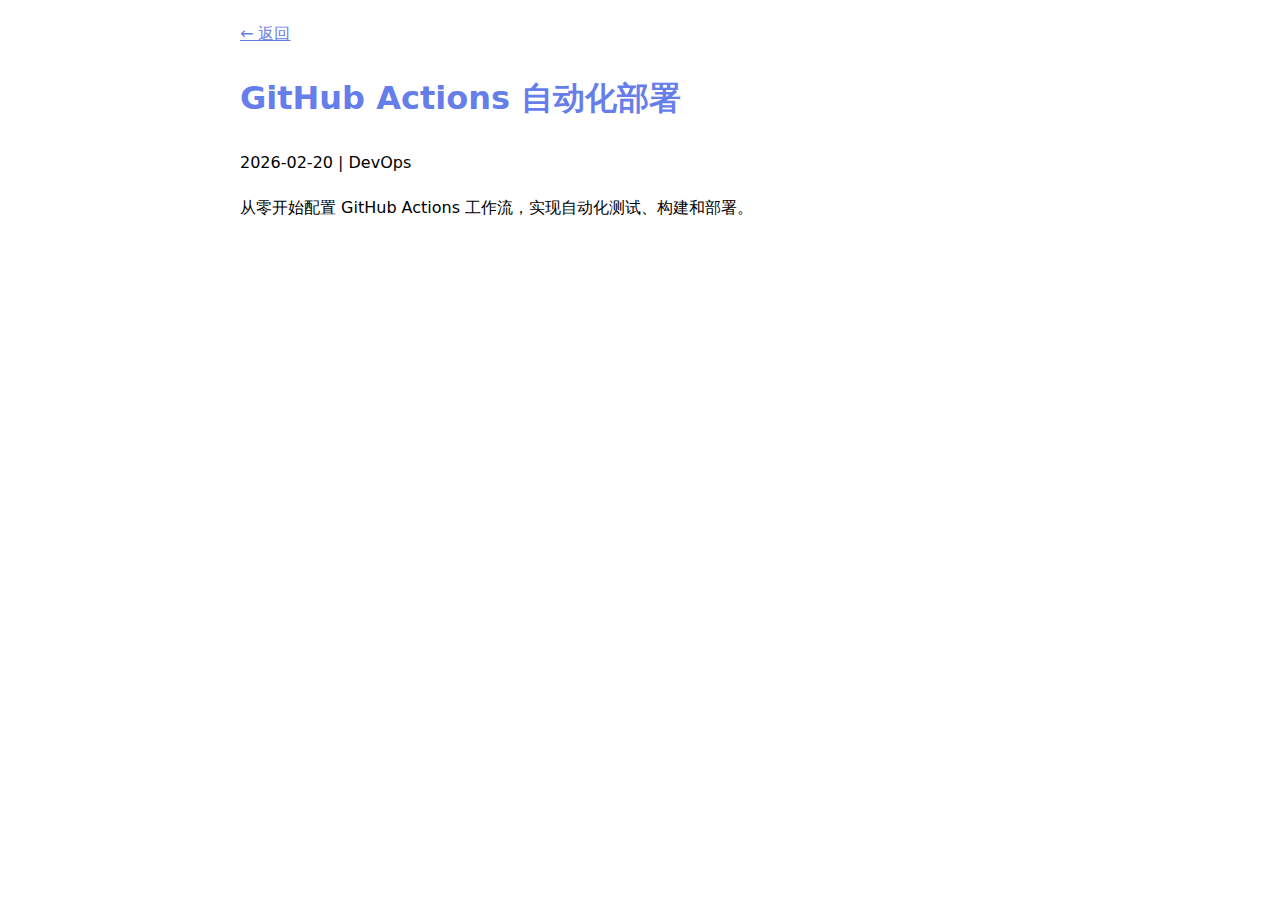
<file: github-actions.html>
<!DOCTYPE html><html><head><meta charset="UTF-8"><title>GitHub Actions</title><style>body{font-family:system-ui,sans-serif;max-width:800px;margin:0 auto;padding:20px;line-height:1.8}h1{color:#667eea}a{color:#667eea}</style></head><body><a href="index.html">← 返回</a><h1>GitHub Actions 自动化部署</h1><p>2026-02-20 | DevOps</p><p>从零开始配置 GitHub Actions 工作流，实现自动化测试、构建和部署。</p></body></html>
</file>
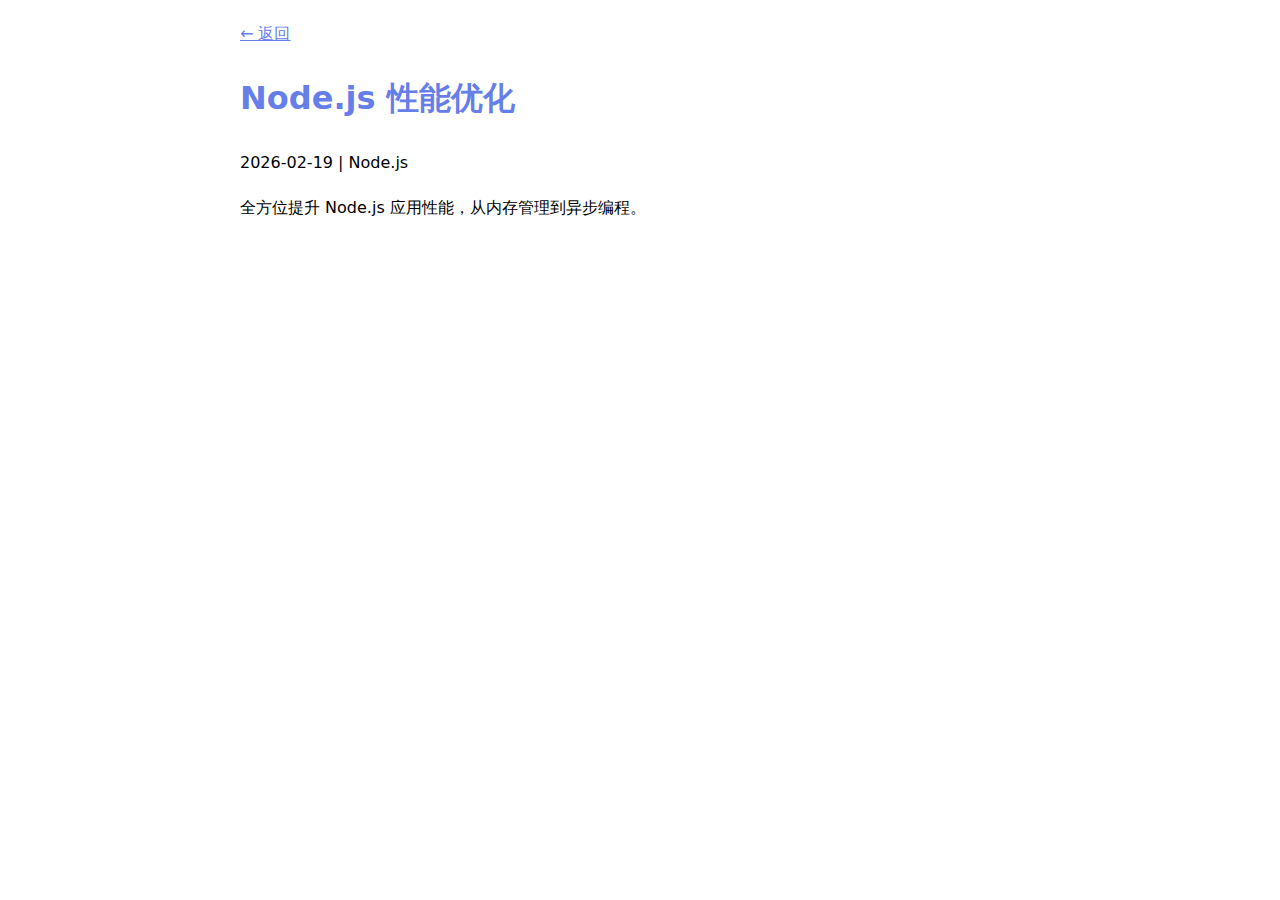
<file: nodejs.html>
<!DOCTYPE html><html><head><meta charset="UTF-8"><title>Node.js</title><style>body{font-family:system-ui,sans-serif;max-width:800px;margin:0 auto;padding:20px;line-height:1.8}h1{color:#667eea}a{color:#667eea}</style></head><body><a href="index.html">← 返回</a><h1>Node.js 性能优化</h1><p>2026-02-19 | Node.js</p><p>全方位提升 Node.js 应用性能，从内存管理到异步编程。</p></body></html>
</file>
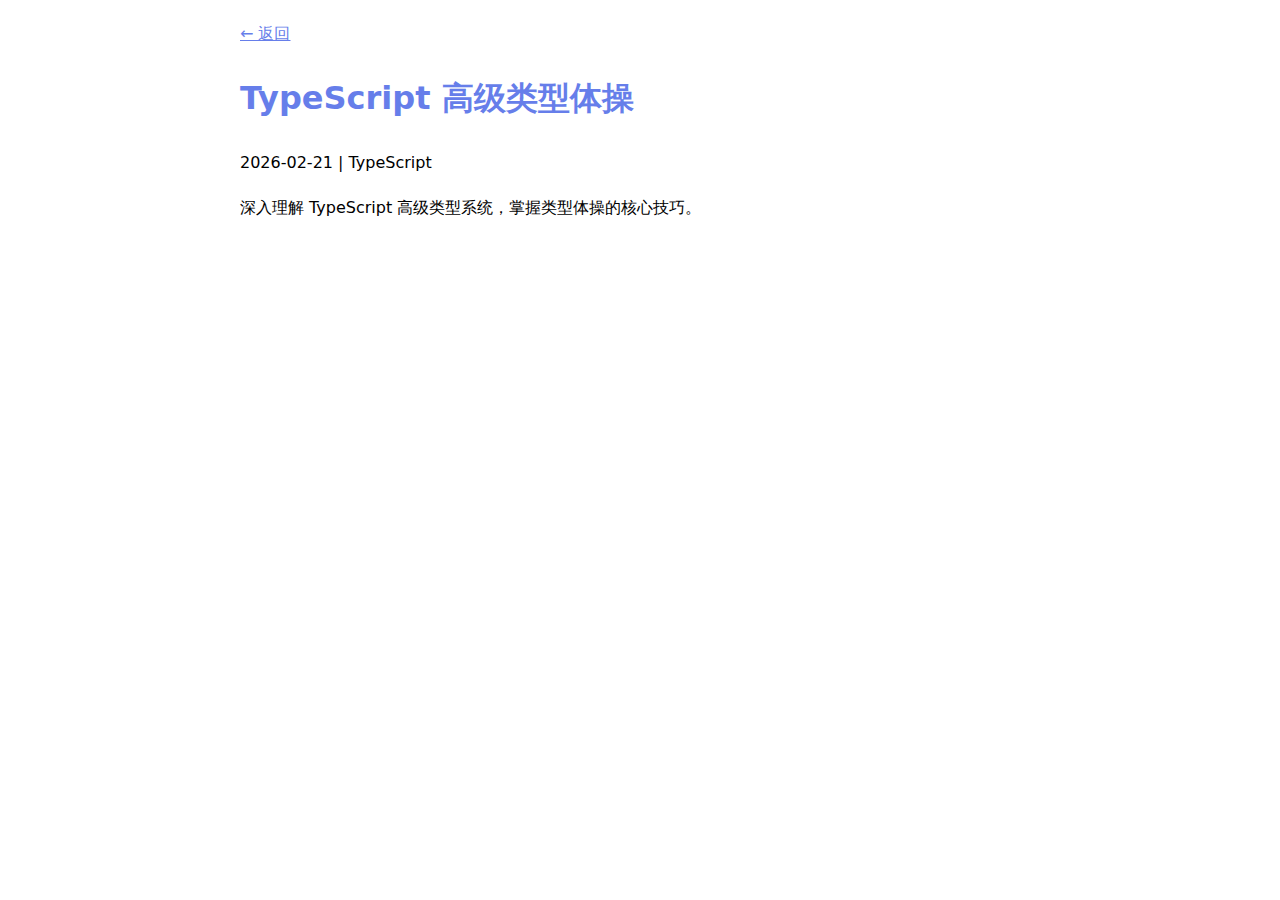
<file: typescript.html>
<!DOCTYPE html><html><head><meta charset="UTF-8"><title>TypeScript</title><style>body{font-family:system-ui,sans-serif;max-width:800px;margin:0 auto;padding:20px;line-height:1.8}h1{color:#667eea}a{color:#667eea}</style></head><body><a href="index.html">← 返回</a><h1>TypeScript 高级类型体操</h1><p>2026-02-21 | TypeScript</p><p>深入理解 TypeScript 高级类型系统，掌握类型体操的核心技巧。</p></body></html>
</file>
<file: css/main.css>
:root {
  --body-bg-color: #fff;
  --content-bg-color: #fff;
  --card-bg-color: #f5f5f5;
  --text-color: #555;
  --blockquote-color: #666;
  --link-color: #555;
  --link-hover-color: #222;
  --brand-color: #fff;
  --brand-hover-color: #fff;
  --table-row-odd-bg-color: #f9f9f9;
  --table-row-hover-bg-color: #f5f5f5;
  --menu-item-bg-color: #f5f5f5;
  --btn-default-bg: #222;
  --btn-default-color: #fff;
  --btn-default-border-color: #222;
  --btn-default-hover-bg: #fff;
  --btn-default-hover-color: #222;
  --btn-default-hover-border-color: #222;
}
html {
  line-height: 1.15; /* 1 */
  -webkit-text-size-adjust: 100%; /* 2 */
}
body {
  margin: 0;
}
main {
  display: block;
}
h1 {
  font-size: 2em;
  margin: 0.67em 0;
}
hr {
  box-sizing: content-box; /* 1 */
  height: 0; /* 1 */
  overflow: visible; /* 2 */
}
pre {
  font-family: monospace, monospace; /* 1 */
  font-size: 1em; /* 2 */
}
a {
  background: transparent;
}
abbr[title] {
  border-bottom: none; /* 1 */
  text-decoration: underline; /* 2 */
  text-decoration: underline dotted; /* 2 */
}
b,
strong {
  font-weight: bolder;
}
code,
kbd,
samp {
  font-family: monospace, monospace; /* 1 */
  font-size: 1em; /* 2 */
}
small {
  font-size: 80%;
}
sub,
sup {
  font-size: 75%;
  line-height: 0;
  position: relative;
  vertical-align: baseline;
}
sub {
  bottom: -0.25em;
}
sup {
  top: -0.5em;
}
img {
  border-style: none;
}
button,
input,
optgroup,
select,
textarea {
  font-family: inherit; /* 1 */
  font-size: 100%; /* 1 */
  line-height: 1.15; /* 1 */
  margin: 0; /* 2 */
}
button,
input {
/* 1 */
  overflow: visible;
}
button,
select {
/* 1 */
  text-transform: none;
}
button,
[type='button'],
[type='reset'],
[type='submit'] {
  -webkit-appearance: button;
}
button::-moz-focus-inner,
[type='button']::-moz-focus-inner,
[type='reset']::-moz-focus-inner,
[type='submit']::-moz-focus-inner {
  border-style: none;
  padding: 0;
}
button:-moz-focusring,
[type='button']:-moz-focusring,
[type='reset']:-moz-focusring,
[type='submit']:-moz-focusring {
  outline: 1px dotted ButtonText;
}
fieldset {
  padding: 0.35em 0.75em 0.625em;
}
legend {
  box-sizing: border-box; /* 1 */
  color: inherit; /* 2 */
  display: table; /* 1 */
  max-width: 100%; /* 1 */
  padding: 0; /* 3 */
  white-space: normal; /* 1 */
}
progress {
  vertical-align: baseline;
}
textarea {
  overflow: auto;
}
[type='checkbox'],
[type='radio'] {
  box-sizing: border-box; /* 1 */
  padding: 0; /* 2 */
}
[type='number']::-webkit-inner-spin-button,
[type='number']::-webkit-outer-spin-button {
  height: auto;
}
[type='search'] {
  outline-offset: -2px; /* 2 */
  -webkit-appearance: textfield; /* 1 */
}
[type='search']::-webkit-search-decoration {
  -webkit-appearance: none;
}
::-webkit-file-upload-button {
  font: inherit; /* 2 */
  -webkit-appearance: button; /* 1 */
}
details {
  display: block;
}
summary {
  display: list-item;
}
template {
  display: none;
}
[hidden] {
  display: none;
}
::selection {
  background: #262a30;
  color: #eee;
}
html,
body {
  height: 100%;
}
body {
  background: var(--body-bg-color);
  color: var(--text-color);
  font-family: 'Lato', "PingFang SC", "Microsoft YaHei", sans-serif;
  font-size: 1em;
  line-height: 2;
}
@media (max-width: 991px) {
  body {
    padding-left: 0 !important;
    padding-right: 0 !important;
  }
}
h1,
h2,
h3,
h4,
h5,
h6 {
  font-family: 'Lato', "PingFang SC", "Microsoft YaHei", sans-serif;
  font-weight: bold;
  line-height: 1.5;
  margin: 20px 0 15px;
}
h1 {
  font-size: 1.5em;
}
h2 {
  font-size: 1.375em;
}
h3 {
  font-size: 1.25em;
}
h4 {
  font-size: 1.125em;
}
h5 {
  font-size: 1em;
}
h6 {
  font-size: 0.875em;
}
p {
  margin: 0 0 20px 0;
}
a,
span.exturl {
  border-bottom: 1px solid #999;
  color: var(--link-color);
  outline: 0;
  text-decoration: none;
  overflow-wrap: break-word;
  word-wrap: break-word;
  cursor: pointer;
}
a:hover,
span.exturl:hover {
  border-bottom-color: var(--link-hover-color);
  color: var(--link-hover-color);
}
iframe,
img,
video {
  display: block;
  margin-left: auto;
  margin-right: auto;
  max-width: 100%;
}
hr {
  background-image: repeating-linear-gradient(-45deg, #ddd, #ddd 4px, transparent 4px, transparent 8px);
  border: 0;
  height: 3px;
  margin: 40px 0;
}
blockquote {
  border-left: 4px solid #ddd;
  color: var(--blockquote-color);
  margin: 0;
  padding: 0 15px;
}
blockquote cite::before {
  content: '-';
  padding: 0 5px;
}
dt {
  font-weight: bold;
}
dd {
  margin: 0;
  padding: 0;
}
kbd {
  background-color: #f5f5f5;
  background-image: linear-gradient(#eee, #fff, #eee);
  border: 1px solid #ccc;
  border-radius: 0.2em;
  box-shadow: 0.1em 0.1em 0.2em rgba(0,0,0,0.1);
  color: #555;
  font-family: inherit;
  padding: 0.1em 0.3em;
  white-space: nowrap;
}
.table-container {
  overflow: auto;
}
table {
  border-collapse: collapse;
  border-spacing: 0;
  font-size: 0.875em;
  margin: 0 0 20px 0;
  width: 100%;
}
tbody tr:nth-of-type(odd) {
  background: var(--table-row-odd-bg-color);
}
tbody tr:hover {
  background: var(--table-row-hover-bg-color);
}
caption,
th,
td {
  font-weight: normal;
  padding: 8px;
  vertical-align: middle;
}
th,
td {
  border: 1px solid #ddd;
  border-bottom: 3px solid #ddd;
}
th {
  font-weight: 700;
  padding-bottom: 10px;
}
td {
  border-bottom-width: 1px;
}
.btn {
  background: var(--btn-default-bg);
  border: 2px solid var(--btn-default-border-color);
  border-radius: 0;
  color: var(--btn-default-color);
  display: inline-block;
  font-size: 0.875em;
  line-height: 2;
  padding: 0 20px;
  text-decoration: none;
  transition-property: background-color;
  transition-delay: 0s;
  transition-duration: 0.2s;
  transition-timing-function: ease-in-out;
}
.btn:hover {
  background: var(--btn-default-hover-bg);
  border-color: var(--btn-default-hover-border-color);
  color: var(--btn-default-hover-color);
}
.btn + .btn {
  margin: 0 0 8px 8px;
}
.btn .fa-fw {
  text-align: left;
  width: 1.285714285714286em;
}
.toggle {
  line-height: 0;
}
.toggle .toggle-line {
  background: #fff;
  display: inline-block;
  height: 2px;
  left: 0;
  position: relative;
  top: 0;
  transition: all 0.4s;
  vertical-align: top;
  width: 100%;
}
.toggle .toggle-line:not(:first-child) {
  margin-top: 3px;
}
.toggle.toggle-arrow .toggle-line-first {
  left: 50%;
  top: 2px;
  transform: rotate(45deg);
  width: 50%;
}
.toggle.toggle-arrow .toggle-line-middle {
  left: 2px;
  width: 90%;
}
.toggle.toggle-arrow .toggle-line-last {
  left: 50%;
  top: -2px;
  transform: rotate(-45deg);
  width: 50%;
}
.toggle.toggle-close .toggle-line-first {
  transform: rotate(-45deg);
  top: 5px;
}
.toggle.toggle-close .toggle-line-middle {
  opacity: 0;
}
.toggle.toggle-close .toggle-line-last {
  transform: rotate(45deg);
  top: -5px;
}
.highlight,
pre {
  background: #f7f7f7;
  color: #4d4d4c;
  line-height: 1.6;
  margin: 0 auto 20px;
}
pre,
code {
  font-family: consolas, Menlo, monospace, "PingFang SC", "Microsoft YaHei";
}
code {
  background: #eee;
  border-radius: 3px;
  color: #555;
  padding: 2px 4px;
  overflow-wrap: break-word;
  word-wrap: break-word;
}
.highlight *::selection {
  background: #d6d6d6;
}
.highlight pre {
  border: 0;
  margin: 0;
  padding: 10px 0;
}
.highlight table {
  border: 0;
  margin: 0;
  width: auto;
}
.highlight td {
  border: 0;
  padding: 0;
}
.highlight figcaption {
  background: #eff2f3;
  color: #4d4d4c;
  display: flex;
  font-size: 0.875em;
  justify-content: space-between;
  line-height: 1.2;
  padding: 0.5em;
}
.highlight figcaption a {
  color: #4d4d4c;
}
.highlight figcaption a:hover {
  border-bottom-color: #4d4d4c;
}
.highlight .gutter {
  -moz-user-select: none;
  -ms-user-select: none;
  -webkit-user-select: none;
  user-select: none;
}
.highlight .gutter pre {
  background: #eff2f3;
  color: #869194;
  padding-left: 10px;
  padding-right: 10px;
  text-align: right;
}
.highlight .code pre {
  background: #f7f7f7;
  padding-left: 10px;
  width: 100%;
}
.gist table {
  width: auto;
}
.gist table td {
  border: 0;
}
pre {
  overflow: auto;
  padding: 10px;
}
pre code {
  background: none;
  color: #4d4d4c;
  font-size: 0.875em;
  padding: 0;
  text-shadow: none;
}
pre .deletion {
  background: #fdd;
}
pre .addition {
  background: #dfd;
}
pre .meta {
  color: #eab700;
  -moz-user-select: none;
  -ms-user-select: none;
  -webkit-user-select: none;
  user-select: none;
}
pre .comment {
  color: #8e908c;
}
pre .variable,
pre .attribute,
pre .tag,
pre .name,
pre .regexp,
pre .ruby .constant,
pre .xml .tag .title,
pre .xml .pi,
pre .xml .doctype,
pre .html .doctype,
pre .css .id,
pre .css .class,
pre .css .pseudo {
  color: #c82829;
}
pre .number,
pre .preprocessor,
pre .built_in,
pre .builtin-name,
pre .literal,
pre .params,
pre .constant,
pre .command {
  color: #f5871f;
}
pre .ruby .class .title,
pre .css .rules .attribute,
pre .string,
pre .symbol,
pre .value,
pre .inheritance,
pre .header,
pre .ruby .symbol,
pre .xml .cdata,
pre .special,
pre .formula {
  color: #718c00;
}
pre .title,
pre .css .hexcolor {
  color: #3e999f;
}
pre .function,
pre .python .decorator,
pre .python .title,
pre .ruby .function .title,
pre .ruby .title .keyword,
pre .perl .sub,
pre .javascript .title,
pre .coffeescript .title {
  color: #4271ae;
}
pre .keyword,
pre .javascript .function {
  color: #8959a8;
}
.blockquote-center {
  border-left: none;
  margin: 40px 0;
  padding: 0;
  position: relative;
  text-align: center;
}
.blockquote-center .fa {
  display: block;
  opacity: 0.6;
  position: absolute;
  width: 100%;
}
.blockquote-center .fa-quote-left {
  border-top: 1px solid #ccc;
  text-align: left;
  top: -20px;
}
.blockquote-center .fa-quote-right {
  border-bottom: 1px solid #ccc;
  text-align: right;
  bottom: -20px;
}
.blockquote-center p,
.blockquote-center div {
  text-align: center;
}
.post-body .group-picture img {
  margin: 0 auto;
  padding: 0 3px;
}
.group-picture-row {
  margin-bottom: 6px;
  overflow: hidden;
}
.group-picture-column {
  float: left;
  margin-bottom: 10px;
}
.post-body .label {
  color: #555;
  display: inline;
  padding: 0 2px;
}
.post-body .label.default {
  background: #f0f0f0;
}
.post-body .label.primary {
  background: #efe6f7;
}
.post-body .label.info {
  background: #e5f2f8;
}
.post-body .label.success {
  background: #e7f4e9;
}
.post-body .label.warning {
  background: #fcf6e1;
}
.post-body .label.danger {
  background: #fae8eb;
}
.post-body .tabs {
  margin-bottom: 20px;
}
.post-body .tabs,
.tabs-comment {
  display: block;
  padding-top: 10px;
  position: relative;
}
.post-body .tabs ul.nav-tabs,
.tabs-comment ul.nav-tabs {
  display: flex;
  flex-wrap: wrap;
  margin: 0;
  margin-bottom: -1px;
  padding: 0;
}
@media (max-width: 413px) {
  .post-body .tabs ul.nav-tabs,
  .tabs-comment ul.nav-tabs {
    display: block;
    margin-bottom: 5px;
  }
}
.post-body .tabs ul.nav-tabs li.tab,
.tabs-comment ul.nav-tabs li.tab {
  border-bottom: 1px solid #ddd;
  border-left: 1px solid transparent;
  border-right: 1px solid transparent;
  border-top: 3px solid transparent;
  flex-grow: 1;
  list-style-type: none;
  border-radius: 0 0 0 0;
}
@media (max-width: 413px) {
  .post-body .tabs ul.nav-tabs li.tab,
  .tabs-comment ul.nav-tabs li.tab {
    border-bottom: 1px solid transparent;
    border-left: 3px solid transparent;
    border-right: 1px solid transparent;
    border-top: 1px solid transparent;
  }
}
@media (max-width: 413px) {
  .post-body .tabs ul.nav-tabs li.tab,
  .tabs-comment ul.nav-tabs li.tab {
    border-radius: 0;
  }
}
.post-body .tabs ul.nav-tabs li.tab a,
.tabs-comment ul.nav-tabs li.tab a {
  border-bottom: initial;
  display: block;
  line-height: 1.8;
  outline: 0;
  padding: 0.25em 0.75em;
  text-align: center;
  transition-delay: 0s;
  transition-duration: 0.2s;
  transition-timing-function: ease-out;
}
.post-body .tabs ul.nav-tabs li.tab a i,
.tabs-comment ul.nav-tabs li.tab a i {
  width: 1.285714285714286em;
}
.post-body .tabs ul.nav-tabs li.tab.active,
.tabs-comment ul.nav-tabs li.tab.active {
  border-bottom: 1px solid transparent;
  border-left: 1px solid #ddd;
  border-right: 1px solid #ddd;
  border-top: 3px solid #fc6423;
}
@media (max-width: 413px) {
  .post-body .tabs ul.nav-tabs li.tab.active,
  .tabs-comment ul.nav-tabs li.tab.active {
    border-bottom: 1px solid #ddd;
    border-left: 3px solid #fc6423;
    border-right: 1px solid #ddd;
    border-top: 1px solid #ddd;
  }
}
.post-body .tabs ul.nav-tabs li.tab.active a,
.tabs-comment ul.nav-tabs li.tab.active a {
  color: var(--link-color);
  cursor: default;
}
.post-body .tabs .tab-content .tab-pane,
.tabs-comment .tab-content .tab-pane {
  border: 1px solid #ddd;
  border-top: 0;
  padding: 20px 20px 0 20px;
  border-radius: 0;
}
.post-body .tabs .tab-content .tab-pane:not(.active),
.tabs-comment .tab-content .tab-pane:not(.active) {
  display: none;
}
.post-body .tabs .tab-content .tab-pane.active,
.tabs-comment .tab-content .tab-pane.active {
  display: block;
}
.post-body .tabs .tab-content .tab-pane.active:nth-of-type(1),
.tabs-comment .tab-content .tab-pane.active:nth-of-type(1) {
  border-radius: 0 0 0 0;
}
@media (max-width: 413px) {
  .post-body .tabs .tab-content .tab-pane.active:nth-of-type(1),
  .tabs-comment .tab-content .tab-pane.active:nth-of-type(1) {
    border-radius: 0;
  }
}
.post-body .note {
  border-radius: 3px;
  margin-bottom: 20px;
  padding: 1em;
  position: relative;
  border: 1px solid #eee;
  border-left-width: 5px;
}
.post-body .note h2,
.post-body .note h3,
.post-body .note h4,
.post-body .note h5,
.post-body .note h6 {
  margin-top: 0;
  border-bottom: initial;
  margin-bottom: 0;
  padding-top: 0;
}
.post-body .note p:first-child,
.post-body .note ul:first-child,
.post-body .note ol:first-child,
.post-body .note table:first-child,
.post-body .note pre:first-child,
.post-body .note blockquote:first-child,
.post-body .note img:first-child {
  margin-top: 0;
}
.post-body .note p:last-child,
.post-body .note ul:last-child,
.post-body .note ol:last-child,
.post-body .note table:last-child,
.post-body .note pre:last-child,
.post-body .note blockquote:last-child,
.post-body .note img:last-child {
  margin-bottom: 0;
}
.post-body .note.default {
  border-left-color: #777;
}
.post-body .note.default h2,
.post-body .note.default h3,
.post-body .note.default h4,
.post-body .note.default h5,
.post-body .note.default h6 {
  color: #777;
}
.post-body .note.primary {
  border-left-color: #6f42c1;
}
.post-body .note.primary h2,
.post-body .note.primary h3,
.post-body .note.primary h4,
.post-body .note.primary h5,
.post-body .note.primary h6 {
  color: #6f42c1;
}
.post-body .note.info {
  border-left-color: #428bca;
}
.post-body .note.info h2,
.post-body .note.info h3,
.post-body .note.info h4,
.post-body .note.info h5,
.post-body .note.info h6 {
  color: #428bca;
}
.post-body .note.success {
  border-left-color: #5cb85c;
}
.post-body .note.success h2,
.post-body .note.success h3,
.post-body .note.success h4,
.post-body .note.success h5,
.post-body .note.success h6 {
  color: #5cb85c;
}
.post-body .note.warning {
  border-left-color: #f0ad4e;
}
.post-body .note.warning h2,
.post-body .note.warning h3,
.post-body .note.warning h4,
.post-body .note.warning h5,
.post-body .note.warning h6 {
  color: #f0ad4e;
}
.post-body .note.danger {
  border-left-color: #d9534f;
}
.post-body .note.danger h2,
.post-body .note.danger h3,
.post-body .note.danger h4,
.post-body .note.danger h5,
.post-body .note.danger h6 {
  color: #d9534f;
}
.pagination .prev,
.pagination .next,
.pagination .page-number,
.pagination .space {
  display: inline-block;
  margin: 0 10px;
  padding: 0 11px;
  position: relative;
  top: -1px;
}
@media (max-width: 767px) {
  .pagination .prev,
  .pagination .next,
  .pagination .page-number,
  .pagination .space {
    margin: 0 5px;
  }
}
.pagination {
  border-top: 1px solid #eee;
  margin: 120px 0 0;
  text-align: center;
}
.pagination .prev,
.pagination .next,
.pagination .page-number {
  border-bottom: 0;
  border-top: 1px solid #eee;
  transition-property: border-color;
  transition-delay: 0s;
  transition-duration: 0.2s;
  transition-timing-function: ease-in-out;
}
.pagination .prev:hover,
.pagination .next:hover,
.pagination .page-number:hover {
  border-top-color: #222;
}
.pagination .space {
  margin: 0;
  padding: 0;
}
.pagination .prev {
  margin-left: 0;
}
.pagination .next {
  margin-right: 0;
}
.pagination .page-number.current {
  background: #ccc;
  border-top-color: #ccc;
  color: #fff;
}
@media (max-width: 767px) {
  .pagination {
    border-top: none;
  }
  .pagination .prev,
  .pagination .next,
  .pagination .page-number {
    border-bottom: 1px solid #eee;
    border-top: 0;
    margin-bottom: 10px;
    padding: 0 10px;
  }
  .pagination .prev:hover,
  .pagination .next:hover,
  .pagination .page-number:hover {
    border-bottom-color: #222;
  }
}
.comments {
  margin-top: 60px;
  overflow: hidden;
}
.comment-button-group {
  display: flex;
  flex-wrap: wrap-reverse;
  justify-content: center;
  margin: 1em 0;
}
.comment-button-group .comment-button {
  margin: 0.1em 0.2em;
}
.comment-button-group .comment-button.active {
  background: var(--btn-default-hover-bg);
  border-color: var(--btn-default-hover-border-color);
  color: var(--btn-default-hover-color);
}
.comment-position {
  display: none;
}
.comment-position.active {
  display: block;
}
.tabs-comment {
  background: var(--content-bg-color);
  margin-top: 4em;
  padding-top: 0;
}
.tabs-comment .comments {
  border: 0;
  box-shadow: none;
  margin-top: 0;
  padding-top: 0;
}
.container {
  min-height: 100%;
  position: relative;
}
.main-inner {
  margin: 0 auto;
  width: 700px;
}
@media (min-width: 1200px) {
  .main-inner {
    width: 800px;
  }
}
@media (min-width: 1600px) {
  .main-inner {
    width: 900px;
  }
}
@media (max-width: 767px) {
  .content-wrap {
    padding: 0 20px;
  }
}
.header {
  background: transparent;
}
.header-inner {
  margin: 0 auto;
  width: 700px;
}
@media (min-width: 1200px) {
  .header-inner {
    width: 800px;
  }
}
@media (min-width: 1600px) {
  .header-inner {
    width: 900px;
  }
}
.site-brand-container {
  display: flex;
  flex-shrink: 0;
  padding: 0 10px;
}
.headband {
  background: #222;
  height: 3px;
}
.site-meta {
  flex-grow: 1;
  text-align: center;
}
@media (max-width: 767px) {
  .site-meta {
    text-align: center;
  }
}
.brand {
  border-bottom: none;
  color: var(--brand-color);
  display: inline-block;
  line-height: 1.375em;
  padding: 0 40px;
  position: relative;
}
.brand:hover {
  color: var(--brand-hover-color);
}
.site-title {
  font-family: 'Lato', "PingFang SC", "Microsoft YaHei", sans-serif;
  font-size: 1.375em;
  font-weight: normal;
  margin: 0;
}
.site-subtitle {
  color: #999;
  font-size: 0.8125em;
  margin: 10px 0;
}
.use-motion .brand {
  opacity: 0;
}
.use-motion .site-title,
.use-motion .site-subtitle,
.use-motion .custom-logo-image {
  opacity: 0;
  position: relative;
  top: -10px;
}
.site-nav-toggle,
.site-nav-right {
  display: none;
}
@media (max-width: 767px) {
  .site-nav-toggle,
  .site-nav-right {
    display: flex;
    flex-direction: column;
    justify-content: center;
  }
}
.site-nav-toggle .toggle,
.site-nav-right .toggle {
  color: var(--text-color);
  padding: 10px;
  width: 22px;
}
.site-nav-toggle .toggle .toggle-line,
.site-nav-right .toggle .toggle-line {
  background: var(--text-color);
  border-radius: 1px;
}
.site-nav {
  display: block;
}
@media (max-width: 767px) {
  .site-nav {
    clear: both;
    display: none;
  }
}
.site-nav.site-nav-on {
  display: block;
}
.menu {
  margin-top: 20px;
  padding-left: 0;
  text-align: center;
}
.menu-item {
  display: inline-block;
  list-style: none;
  margin: 0 10px;
}
@media (max-width: 767px) {
  .menu-item {
    display: block;
    margin-top: 10px;
  }
  .menu-item.menu-item-search {
    display: none;
  }
}
.menu-item a,
.menu-item span.exturl {
  border-bottom: 0;
  display: block;
  font-size: 0.8125em;
  transition-property: border-color;
  transition-delay: 0s;
  transition-duration: 0.2s;
  transition-timing-function: ease-in-out;
}
@media (hover: none) {
  .menu-item a:hover,
  .menu-item span.exturl:hover {
    border-bottom-color: transparent !important;
  }
}
.menu-item .fa,
.menu-item .fab,
.menu-item .far,
.menu-item .fas {
  margin-right: 8px;
}
.menu-item .badge {
  display: inline-block;
  font-weight: bold;
  line-height: 1;
  margin-left: 0.35em;
  margin-top: 0.35em;
  text-align: center;
  white-space: nowrap;
}
@media (max-width: 767px) {
  .menu-item .badge {
    float: right;
    margin-left: 0;
  }
}
.menu-item-active a,
.menu .menu-item a:hover,
.menu .menu-item span.exturl:hover {
  background: var(--menu-item-bg-color);
}
.use-motion .menu-item {
  opacity: 0;
}
.sidebar {
  background: #222;
  bottom: 0;
  box-shadow: inset 0 2px 6px #000;
  position: fixed;
  top: 0;
}
@media (max-width: 991px) {
  .sidebar {
    display: none;
  }
}
.sidebar-inner {
  color: #999;
  padding: 18px 10px;
  text-align: center;
}
.cc-license {
  margin-top: 10px;
  text-align: center;
}
.cc-license .cc-opacity {
  border-bottom: none;
  opacity: 0.7;
}
.cc-license .cc-opacity:hover {
  opacity: 0.9;
}
.cc-license img {
  display: inline-block;
}
.site-author-image {
  border: 2px solid #333;
  display: block;
  margin: 0 auto;
  max-width: 96px;
  padding: 2px;
}
.site-author-name {
  color: #f5f5f5;
  font-weight: normal;
  margin: 5px 0 0;
  text-align: center;
}
.site-description {
  color: #999;
  font-size: 1em;
  margin-top: 5px;
  text-align: center;
}
.links-of-author {
  margin-top: 15px;
}
.links-of-author a,
.links-of-author span.exturl {
  border-bottom-color: #555;
  display: inline-block;
  font-size: 0.8125em;
  margin-bottom: 10px;
  margin-right: 10px;
  vertical-align: middle;
}
.links-of-author a::before,
.links-of-author span.exturl::before {
  background: #ffaccc;
  border-radius: 50%;
  content: ' ';
  display: inline-block;
  height: 4px;
  margin-right: 3px;
  vertical-align: middle;
  width: 4px;
}
.sidebar-button {
  margin-top: 15px;
}
.sidebar-button a {
  border: 1px solid #fc6423;
  border-radius: 4px;
  color: #fc6423;
  display: inline-block;
  padding: 0 15px;
}
.sidebar-button a .fa,
.sidebar-button a .fab,
.sidebar-button a .far,
.sidebar-button a .fas {
  margin-right: 5px;
}
.sidebar-button a:hover {
  background: #fc6423;
  border: 1px solid #fc6423;
  color: #fff;
}
.sidebar-button a:hover .fa,
.sidebar-button a:hover .fab,
.sidebar-button a:hover .far,
.sidebar-button a:hover .fas {
  color: #fff;
}
.links-of-blogroll {
  font-size: 0.8125em;
  margin-top: 10px;
}
.links-of-blogroll-title {
  font-size: 0.875em;
  font-weight: 600;
  margin-top: 0;
}
.links-of-blogroll-list {
  list-style: none;
  margin: 0;
  padding: 0;
}
#sidebar-dimmer {
  display: none;
}
@media (max-width: 767px) {
  #sidebar-dimmer {
    background: #000;
    display: block;
    height: 100%;
    left: 100%;
    opacity: 0;
    position: fixed;
    top: 0;
    width: 100%;
    z-index: 1100;
  }
  .sidebar-active + #sidebar-dimmer {
    opacity: 0.7;
    transform: translateX(-100%);
    transition: opacity 0.5s;
  }
}
.sidebar-nav {
  margin: 0;
  padding-bottom: 20px;
  padding-left: 0;
}
.sidebar-nav li {
  border-bottom: 1px solid transparent;
  color: #666;
  cursor: pointer;
  display: inline-block;
  font-size: 0.875em;
}
.sidebar-nav li.sidebar-nav-overview {
  margin-left: 10px;
}
.sidebar-nav li:hover {
  color: #f5f5f5;
}
.sidebar-nav .sidebar-nav-active {
  border-bottom-color: #87daff;
  color: #87daff;
}
.sidebar-nav .sidebar-nav-active:hover {
  color: #87daff;
}
.sidebar-panel {
  display: none;
  overflow-x: hidden;
  overflow-y: auto;
}
.sidebar-panel-active {
  display: block;
}
.sidebar-toggle {
  background: #222;
  bottom: 45px;
  cursor: pointer;
  height: 14px;
  left: 30px;
  padding: 5px;
  position: fixed;
  width: 14px;
  z-index: 1300;
}
@media (max-width: 991px) {
  .sidebar-toggle {
    left: 20px;
    opacity: 0.8;
    display: none;
  }
}
.sidebar-toggle:hover .toggle-line {
  background: #87daff;
}
.post-toc {
  font-size: 0.875em;
}
.post-toc ol {
  list-style: none;
  margin: 0;
  padding: 0 2px 5px 10px;
  text-align: left;
}
.post-toc ol > ol {
  padding-left: 0;
}
.post-toc ol a {
  transition-property: all;
  transition-delay: 0s;
  transition-duration: 0.2s;
  transition-timing-function: ease-in-out;
}
.post-toc .nav-item {
  line-height: 1.8;
  overflow: hidden;
  text-overflow: ellipsis;
  white-space: nowrap;
}
.post-toc .nav .nav-child {
  display: none;
}
.post-toc .nav .active > .nav-child {
  display: block;
}
.post-toc .nav .active-current > .nav-child {
  display: block;
}
.post-toc .nav .active-current > .nav-child > .nav-item {
  display: block;
}
.post-toc .nav .active > a {
  border-bottom-color: #87daff;
  color: #87daff;
}
.post-toc .nav .active-current > a {
  color: #87daff;
}
.post-toc .nav .active-current > a:hover {
  color: #87daff;
}
.site-state {
  display: flex;
  justify-content: center;
  line-height: 1.4;
  margin-top: 10px;
  overflow: hidden;
  text-align: center;
  white-space: nowrap;
}
.site-state-item {
  padding: 0 15px;
}
.site-state-item:not(:first-child) {
  border-left: 1px solid #333;
}
.site-state-item a {
  border-bottom: none;
}
.site-state-item-count {
  display: block;
  font-size: 1.25em;
  font-weight: 600;
  text-align: center;
}
.site-state-item-name {
  color: inherit;
  font-size: 0.875em;
}
.footer {
  color: #999;
  font-size: 0.875em;
  padding: 20px 0;
}
.footer.footer-fixed {
  bottom: 0;
  left: 0;
  position: absolute;
  right: 0;
}
.footer-inner {
  box-sizing: border-box;
  margin: 0 auto;
  text-align: center;
  width: 700px;
}
@media (min-width: 1200px) {
  .footer-inner {
    width: 800px;
  }
}
@media (min-width: 1600px) {
  .footer-inner {
    width: 900px;
  }
}
.languages {
  display: inline-block;
  font-size: 1.125em;
  position: relative;
}
.languages .lang-select-label span {
  margin: 0 0.5em;
}
.languages .lang-select {
  height: 100%;
  left: 0;
  opacity: 0;
  position: absolute;
  top: 0;
  width: 100%;
}
.with-love {
  color: #ff0000;
  display: inline-block;
  margin: 0 5px;
}
.powered-by,
.theme-info {
  display: inline-block;
}
@-moz-keyframes iconAnimate {
  0%, 100% {
    transform: scale(1);
  }
  10%, 30% {
    transform: scale(0.9);
  }
  20%, 40%, 60%, 80% {
    transform: scale(1.1);
  }
  50%, 70% {
    transform: scale(1.1);
  }
}
@-webkit-keyframes iconAnimate {
  0%, 100% {
    transform: scale(1);
  }
  10%, 30% {
    transform: scale(0.9);
  }
  20%, 40%, 60%, 80% {
    transform: scale(1.1);
  }
  50%, 70% {
    transform: scale(1.1);
  }
}
@-o-keyframes iconAnimate {
  0%, 100% {
    transform: scale(1);
  }
  10%, 30% {
    transform: scale(0.9);
  }
  20%, 40%, 60%, 80% {
    transform: scale(1.1);
  }
  50%, 70% {
    transform: scale(1.1);
  }
}
@keyframes iconAnimate {
  0%, 100% {
    transform: scale(1);
  }
  10%, 30% {
    transform: scale(0.9);
  }
  20%, 40%, 60%, 80% {
    transform: scale(1.1);
  }
  50%, 70% {
    transform: scale(1.1);
  }
}
.back-to-top {
  font-size: 12px;
  text-align: center;
  transition-delay: 0s;
  transition-duration: 0.2s;
  transition-timing-function: ease-in-out;
}
.back-to-top {
  background: #222;
  bottom: -100px;
  box-sizing: border-box;
  color: #fff;
  cursor: pointer;
  left: 30px;
  opacity: 1;
  padding: 0 6px;
  position: fixed;
  transition-property: bottom;
  z-index: 1300;
  width: 24px;
}
.back-to-top span {
  display: none;
}
.back-to-top:hover {
  color: #87daff;
}
.back-to-top.back-to-top-on {
  bottom: 19px;
}
@media (max-width: 991px) {
  .back-to-top {
    left: 20px;
    opacity: 0.8;
  }
}
.post-body {
  font-family: 'Lato', "PingFang SC", "Microsoft YaHei", sans-serif;
  overflow-wrap: break-word;
  word-wrap: break-word;
}
@media (min-width: 1200px) {
  .post-body {
    font-size: 1.125em;
  }
}
.post-body .exturl .fa {
  font-size: 0.875em;
  margin-left: 4px;
}
.post-body .image-caption,
.post-body .figure .caption {
  color: #999;
  font-size: 0.875em;
  font-weight: bold;
  line-height: 1;
  margin: -20px auto 15px;
  text-align: center;
}
.post-sticky-flag {
  display: inline-block;
  transform: rotate(30deg);
}
.post-button {
  margin-top: 40px;
  text-align: center;
}
.use-motion .post-block,
.use-motion .pagination,
.use-motion .comments {
  opacity: 0;
}
.use-motion .post-header {
  opacity: 0;
}
.use-motion .post-body {
  opacity: 0;
}
.use-motion .collection-header {
  opacity: 0;
}
.posts-collapse {
  margin-left: 35px;
  position: relative;
}
@media (max-width: 767px) {
  .posts-collapse {
    margin-left: 0px;
    margin-right: 0px;
  }
}
.posts-collapse .collection-title {
  font-size: 1.125em;
  position: relative;
}
.posts-collapse .collection-title::before {
  background: #999;
  border: 1px solid #fff;
  border-radius: 50%;
  content: ' ';
  height: 10px;
  left: 0;
  margin-left: -6px;
  margin-top: -4px;
  position: absolute;
  top: 50%;
  width: 10px;
}
.posts-collapse .collection-year {
  font-size: 1.5em;
  font-weight: bold;
  margin: 60px 0;
  position: relative;
}
.posts-collapse .collection-year::before {
  background: #bbb;
  border-radius: 50%;
  content: ' ';
  height: 8px;
  left: 0;
  margin-left: -4px;
  margin-top: -4px;
  position: absolute;
  top: 50%;
  width: 8px;
}
.posts-collapse .collection-header {
  display: block;
  margin: 0 0 0 20px;
}
.posts-collapse .collection-header small {
  color: #bbb;
  margin-left: 5px;
}
.posts-collapse .post-header {
  border-bottom: 1px dashed #ccc;
  margin: 30px 0;
  padding-left: 15px;
  position: relative;
  transition-property: border;
  transition-delay: 0s;
  transition-duration: 0.2s;
  transition-timing-function: ease-in-out;
}
.posts-collapse .post-header::before {
  background: #bbb;
  border: 1px solid #fff;
  border-radius: 50%;
  content: ' ';
  height: 6px;
  left: 0;
  margin-left: -4px;
  position: absolute;
  top: 0.75em;
  transition-property: background;
  width: 6px;
  transition-delay: 0s;
  transition-duration: 0.2s;
  transition-timing-function: ease-in-out;
}
.posts-collapse .post-header:hover {
  border-bottom-color: #666;
}
.posts-collapse .post-header:hover::before {
  background: #222;
}
.posts-collapse .post-meta {
  display: inline;
  font-size: 0.75em;
  margin-right: 10px;
}
.posts-collapse .post-title {
  display: inline;
}
.posts-collapse .post-title a,
.posts-collapse .post-title span.exturl {
  border-bottom: none;
  color: var(--link-color);
}
.posts-collapse .post-title .fa-external-link-alt {
  font-size: 0.875em;
  margin-left: 5px;
}
.posts-collapse::before {
  background: #f5f5f5;
  content: ' ';
  height: 100%;
  left: 0;
  margin-left: -2px;
  position: absolute;
  top: 1.25em;
  width: 4px;
}
.post-eof {
  background: #ccc;
  height: 1px;
  margin: 80px auto 60px;
  text-align: center;
  width: 8%;
}
.post-block:last-of-type .post-eof {
  display: none;
}
.content {
  padding-top: 40px;
}
@media (min-width: 992px) {
  .post-body {
    text-align: justify;
  }
}
@media (max-width: 991px) {
  .post-body {
    text-align: justify;
  }
}
.post-body h1,
.post-body h2,
.post-body h3,
.post-body h4,
.post-body h5,
.post-body h6 {
  padding-top: 10px;
}
.post-body h1 .header-anchor,
.post-body h2 .header-anchor,
.post-body h3 .header-anchor,
.post-body h4 .header-anchor,
.post-body h5 .header-anchor,
.post-body h6 .header-anchor {
  border-bottom-style: none;
  color: #ccc;
  float: right;
  margin-left: 10px;
  visibility: hidden;
}
.post-body h1 .header-anchor:hover,
.post-body h2 .header-anchor:hover,
.post-body h3 .header-anchor:hover,
.post-body h4 .header-anchor:hover,
.post-body h5 .header-anchor:hover,
.post-body h6 .header-anchor:hover {
  color: inherit;
}
.post-body h1:hover .header-anchor,
.post-body h2:hover .header-anchor,
.post-body h3:hover .header-anchor,
.post-body h4:hover .header-anchor,
.post-body h5:hover .header-anchor,
.post-body h6:hover .header-anchor {
  visibility: visible;
}
.post-body iframe,
.post-body img,
.post-body video {
  margin-bottom: 20px;
}
.post-body .video-container {
  height: 0;
  margin-bottom: 20px;
  overflow: hidden;
  padding-top: 75%;
  position: relative;
  width: 100%;
}
.post-body .video-container iframe,
.post-body .video-container object,
.post-body .video-container embed {
  height: 100%;
  left: 0;
  margin: 0;
  position: absolute;
  top: 0;
  width: 100%;
}
.post-gallery {
  align-items: center;
  display: grid;
  grid-gap: 10px;
  grid-template-columns: 1fr 1fr 1fr;
  margin-bottom: 20px;
}
@media (max-width: 767px) {
  .post-gallery {
    grid-template-columns: 1fr 1fr;
  }
}
.post-gallery a {
  border: 0;
}
.post-gallery img {
  margin: 0;
}
.posts-expand .post-header {
  font-size: 1.125em;
}
.posts-expand .post-title {
  font-size: 1.5em;
  font-weight: normal;
  margin: initial;
  text-align: center;
  overflow-wrap: break-word;
  word-wrap: break-word;
}
.posts-expand .post-title-link {
  border-bottom: none;
  color: var(--link-color);
  display: inline-block;
  position: relative;
  vertical-align: top;
}
.posts-expand .post-title-link::before {
  background: var(--link-color);
  bottom: 0;
  content: '';
  height: 2px;
  left: 0;
  position: absolute;
  transform: scaleX(0);
  visibility: hidden;
  width: 100%;
  transition-delay: 0s;
  transition-duration: 0.2s;
  transition-timing-function: ease-in-out;
}
.posts-expand .post-title-link:hover::before {
  transform: scaleX(1);
  visibility: visible;
}
.posts-expand .post-title-link .fa-external-link-alt {
  font-size: 0.875em;
  margin-left: 5px;
}
.posts-expand .post-meta {
  color: #999;
  font-family: 'Lato', "PingFang SC", "Microsoft YaHei", sans-serif;
  font-size: 0.75em;
  margin: 3px 0 60px 0;
  text-align: center;
}
.posts-expand .post-meta .post-description {
  font-size: 0.875em;
  margin-top: 2px;
}
.posts-expand .post-meta time {
  border-bottom: 1px dashed #999;
  cursor: pointer;
}
.post-meta .post-meta-item + .post-meta-item::before {
  content: '|';
  margin: 0 0.5em;
}
.post-meta-divider {
  margin: 0 0.5em;
}
.post-meta-item-icon {
  margin-right: 3px;
}
@media (max-width: 991px) {
  .post-meta-item-icon {
    display: inline-block;
  }
}
@media (max-width: 991px) {
  .post-meta-item-text {
    display: none;
  }
}
.post-nav {
  border-top: 1px solid #eee;
  display: flex;
  justify-content: space-between;
  margin-top: 15px;
  padding: 10px 5px 0;
}
.post-nav-item {
  flex: 1;
}
.post-nav-item a {
  border-bottom: none;
  display: block;
  font-size: 0.875em;
  line-height: 1.6;
  position: relative;
}
.post-nav-item a:active {
  top: 2px;
}
.post-nav-item .fa {
  font-size: 0.75em;
}
.post-nav-item:first-child {
  margin-right: 15px;
}
.post-nav-item:first-child .fa {
  margin-right: 5px;
}
.post-nav-item:last-child {
  margin-left: 15px;
  text-align: right;
}
.post-nav-item:last-child .fa {
  margin-left: 5px;
}
.rtl.post-body p,
.rtl.post-body a,
.rtl.post-body h1,
.rtl.post-body h2,
.rtl.post-body h3,
.rtl.post-body h4,
.rtl.post-body h5,
.rtl.post-body h6,
.rtl.post-body li,
.rtl.post-body ul,
.rtl.post-body ol {
  direction: rtl;
  font-family: UKIJ Ekran;
}
.rtl.post-title {
  font-family: UKIJ Ekran;
}
.post-tags {
  margin-top: 40px;
  text-align: center;
}
.post-tags a {
  display: inline-block;
  font-size: 0.8125em;
}
.post-tags a:not(:last-child) {
  margin-right: 10px;
}
.post-widgets {
  border-top: 1px solid #eee;
  margin-top: 15px;
  text-align: center;
}
.wp_rating {
  height: 20px;
  line-height: 20px;
  margin-top: 10px;
  padding-top: 6px;
  text-align: center;
}
.social-like {
  display: flex;
  font-size: 0.875em;
  justify-content: center;
  text-align: center;
}
.reward-container {
  margin: 20px auto;
  padding: 10px 0;
  text-align: center;
  width: 90%;
}
.reward-container button {
  background: transparent;
  border: 1px solid #fc6423;
  border-radius: 0;
  color: #fc6423;
  cursor: pointer;
  line-height: 2;
  outline: 0;
  padding: 0 15px;
  vertical-align: text-top;
}
.reward-container button:hover {
  background: #fc6423;
  border: 1px solid transparent;
  color: #fa9366;
}
#qr {
  padding-top: 20px;
}
#qr a {
  border: 0;
}
#qr img {
  display: inline-block;
  margin: 0.8em 2em 0 2em;
  max-width: 100%;
  width: 180px;
}
#qr p {
  text-align: center;
}
.category-all-page .category-all-title {
  text-align: center;
}
.category-all-page .category-all {
  margin-top: 20px;
}
.category-all-page .category-list {
  list-style: none;
  margin: 0;
  padding: 0;
}
.category-all-page .category-list-item {
  margin: 5px 10px;
}
.category-all-page .category-list-count {
  color: #bbb;
}
.category-all-page .category-list-count::before {
  content: ' (';
  display: inline;
}
.category-all-page .category-list-count::after {
  content: ') ';
  display: inline;
}
.category-all-page .category-list-child {
  padding-left: 10px;
}
.event-list {
  padding: 0;
}
.event-list hr {
  background: #222;
  margin: 20px 0 45px 0;
}
.event-list hr::after {
  background: #222;
  color: #fff;
  content: 'NOW';
  display: inline-block;
  font-weight: bold;
  padding: 0 5px;
  text-align: right;
}
.event-list .event {
  background: #222;
  margin: 20px 0;
  min-height: 40px;
  padding: 15px 0 15px 10px;
}
.event-list .event .event-summary {
  color: #fff;
  margin: 0;
  padding-bottom: 3px;
}
.event-list .event .event-summary::before {
  animation: dot-flash 1s alternate infinite ease-in-out;
  color: #fff;
  content: '\f111';
  display: inline-block;
  font-size: 10px;
  margin-right: 25px;
  vertical-align: middle;
  font-family: 'Font Awesome 5 Free';
  font-weight: 900;
}
.event-list .event .event-relative-time {
  color: #bbb;
  display: inline-block;
  font-size: 12px;
  font-weight: normal;
  padding-left: 12px;
}
.event-list .event .event-details {
  color: #fff;
  display: block;
  line-height: 18px;
  margin-left: 56px;
  padding-bottom: 6px;
  padding-top: 3px;
  text-indent: -24px;
}
.event-list .event .event-details::before {
  color: #fff;
  display: inline-block;
  margin-right: 9px;
  text-align: center;
  text-indent: 0;
  width: 14px;
  font-family: 'Font Awesome 5 Free';
  font-weight: 900;
}
.event-list .event .event-details.event-location::before {
  content: '\f041';
}
.event-list .event .event-details.event-duration::before {
  content: '\f017';
}
.event-list .event-past {
  background: #f5f5f5;
}
.event-list .event-past .event-summary,
.event-list .event-past .event-details {
  color: #bbb;
  opacity: 0.9;
}
.event-list .event-past .event-summary::before,
.event-list .event-past .event-details::before {
  animation: none;
  color: #bbb;
}
@-moz-keyframes dot-flash {
  from {
    opacity: 1;
    transform: scale(1);
  }
  to {
    opacity: 0;
    transform: scale(0.8);
  }
}
@-webkit-keyframes dot-flash {
  from {
    opacity: 1;
    transform: scale(1);
  }
  to {
    opacity: 0;
    transform: scale(0.8);
  }
}
@-o-keyframes dot-flash {
  from {
    opacity: 1;
    transform: scale(1);
  }
  to {
    opacity: 0;
    transform: scale(0.8);
  }
}
@keyframes dot-flash {
  from {
    opacity: 1;
    transform: scale(1);
  }
  to {
    opacity: 0;
    transform: scale(0.8);
  }
}
ul.breadcrumb {
  font-size: 0.75em;
  list-style: none;
  margin: 1em 0;
  padding: 0 2em;
  text-align: center;
}
ul.breadcrumb li {
  display: inline;
}
ul.breadcrumb li + li::before {
  content: '/\00a0';
  font-weight: normal;
  padding: 0.5em;
}
ul.breadcrumb li + li:last-child {
  font-weight: bold;
}
.tag-cloud {
  text-align: center;
}
.tag-cloud a {
  display: inline-block;
  margin: 10px;
}
.tag-cloud a:hover {
  color: var(--link-hover-color) !important;
}
@media (max-width: 767px) {
  .header-inner,
  .main-inner,
  .footer-inner {
    width: auto;
  }
}
.header-inner {
  padding-top: 100px;
}
@media (max-width: 767px) {
  .header-inner {
    padding-top: 50px;
  }
}
.main-inner {
  padding-bottom: 60px;
}
.content {
  padding-top: 70px;
}
@media (max-width: 767px) {
  .content {
    padding-top: 35px;
  }
}
embed {
  display: block;
  margin: 0 auto 25px auto;
}
.custom-logo .site-meta-headline {
  text-align: center;
}
.custom-logo .site-title {
  color: #222;
  margin: 10px auto 0;
}
.custom-logo .site-title a {
  border: 0;
}
.custom-logo-image {
  background: #fff;
  margin: 0 auto;
  max-width: 150px;
  padding: 5px;
}
.brand {
  background: var(--btn-default-bg);
}
@media (max-width: 767px) {
  .site-nav {
    border-bottom: 1px solid #ddd;
    border-top: 1px solid #ddd;
    left: 0;
    margin: 0;
    padding: 0;
    width: 100%;
  }
}
@media (max-width: 767px) {
  .menu {
    text-align: left;
  }
}
.menu-item-active a,
.menu .menu-item a:hover,
.menu .menu-item span.exturl:hover {
  background: transparent;
  border-bottom: 1px solid var(--link-hover-color) !important;
}
@media (max-width: 767px) {
  .menu-item-active a,
  .menu .menu-item a:hover,
  .menu .menu-item span.exturl:hover {
    border-bottom: 1px dotted #ddd !important;
  }
}
@media (max-width: 767px) {
  .menu .menu-item {
    margin: 0 10px;
  }
}
.menu .menu-item a,
.menu .menu-item span.exturl {
  border-bottom: 1px solid transparent;
}
@media (max-width: 767px) {
  .menu .menu-item a,
  .menu .menu-item span.exturl {
    padding: 5px 10px;
  }
}
@media (min-width: 768px) {
  .menu .menu-item .fa,
  .menu .menu-item .fab,
  .menu .menu-item .far,
  .menu .menu-item .fas {
    display: block;
    line-height: 2;
    margin-right: 0;
    width: 100%;
  }
}
.menu .menu-item .badge {
  background: #eee;
  padding: 1px 4px;
}
.sub-menu {
  margin: 10px 0;
}
.sub-menu .menu-item {
  display: inline-block;
}
.sidebar {
  left: -320px;
}
.sidebar.sidebar-active {
  left: 0;
}
.sidebar {
  width: 320px;
  z-index: 1200;
  transition-delay: 0s;
  transition-duration: 0.2s;
  transition-timing-function: ease-out;
}
.sidebar a,
.sidebar span.exturl {
  border-bottom-color: #555;
  color: #999;
}
.sidebar a:hover,
.sidebar span.exturl:hover {
  border-bottom-color: #eee;
  color: #eee;
}
.links-of-blogroll-item {
  padding: 2px 10px;
}
.links-of-blogroll-item a,
.links-of-blogroll-item span.exturl {
  box-sizing: border-box;
  display: inline-block;
  max-width: 280px;
  overflow: hidden;
  text-overflow: ellipsis;
  white-space: nowrap;
}
</file>
